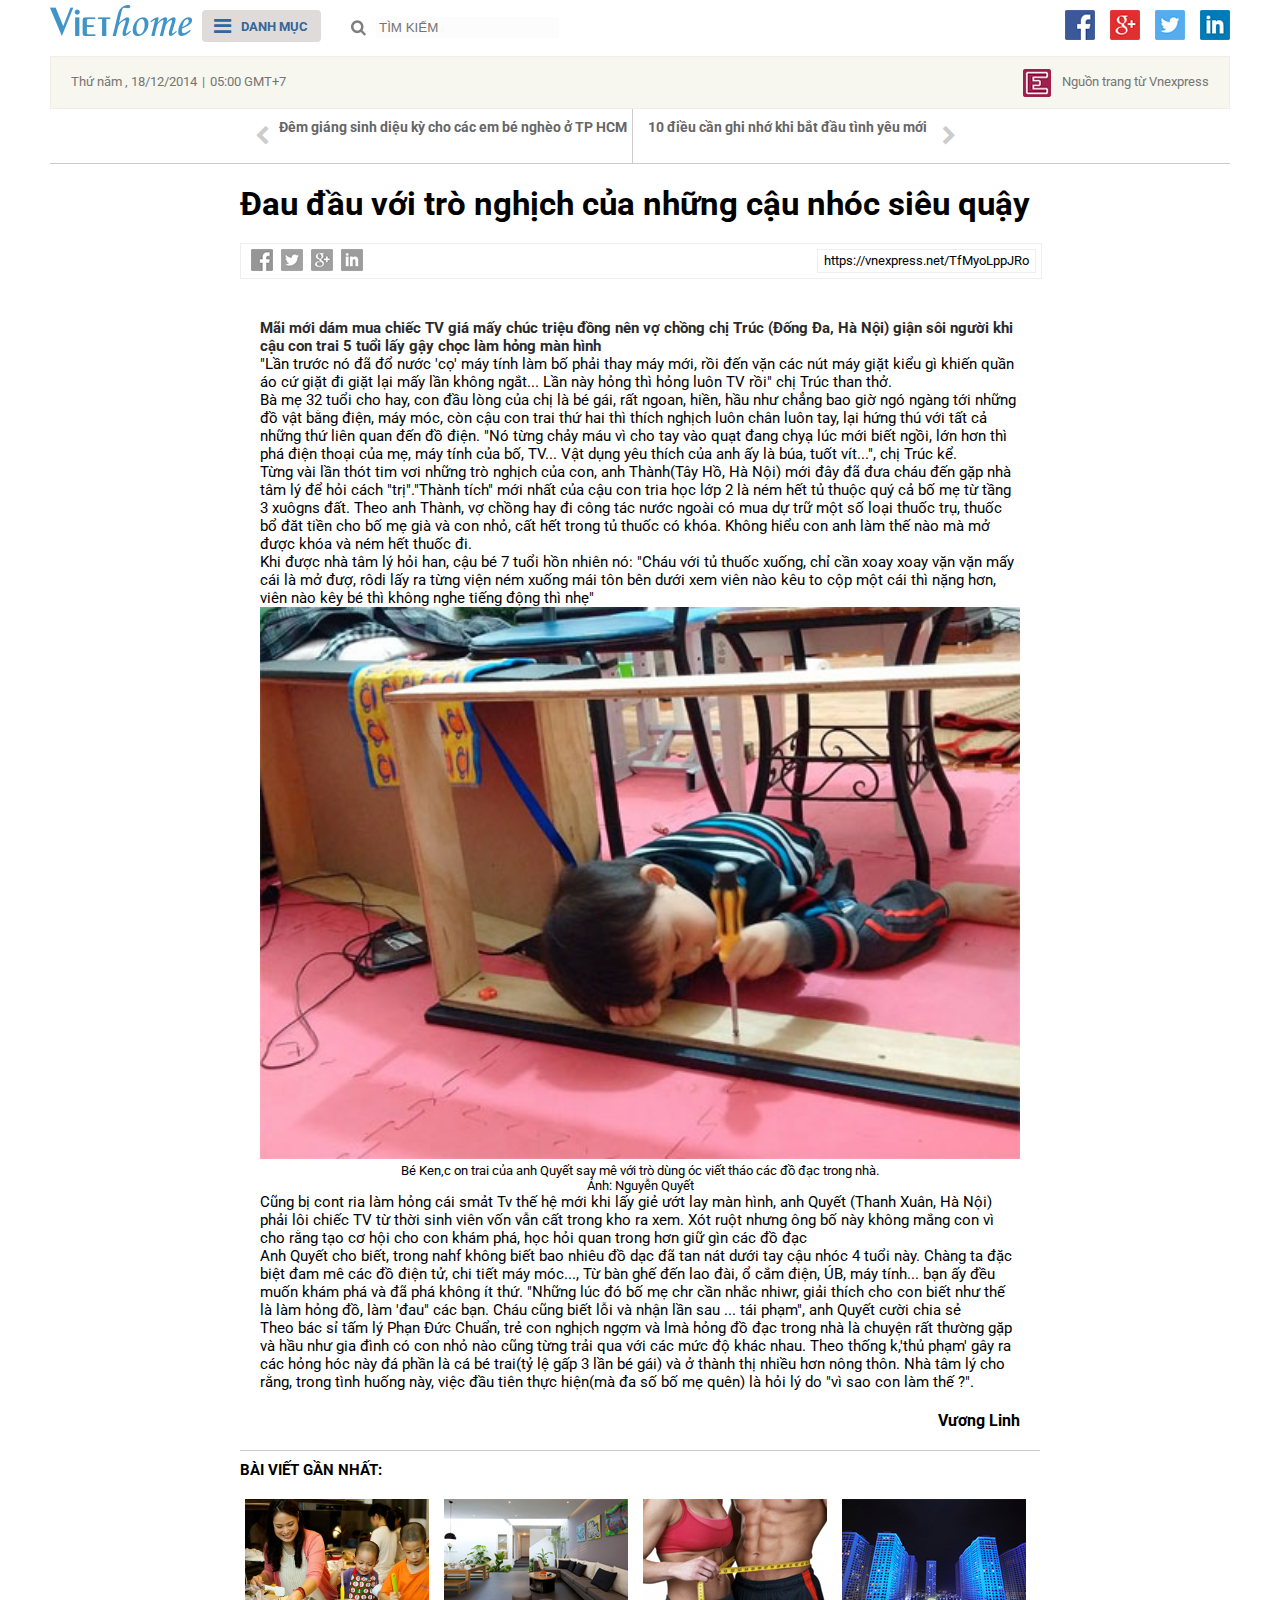
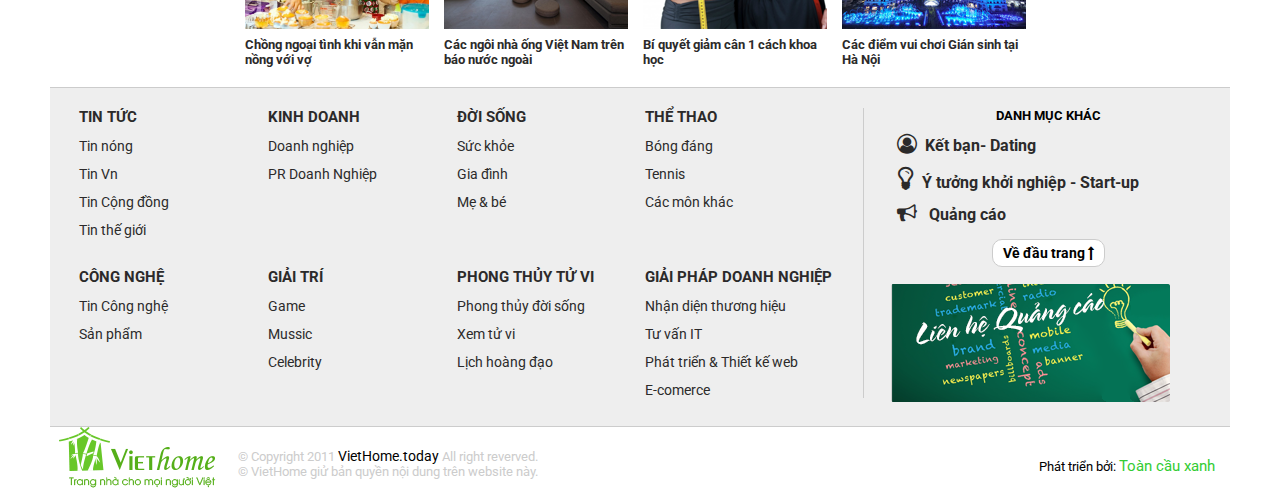
<file: minguyen_thuctap/detailnews.html>
<!DOCTYPE html>
<html>
<head>
	<title>Font-end thực tập</title>
	<meta charset="utf-8">
	<meta name="viewport" content="width=device-width, initial-scale=1.0">
	<link href="https://fonts.googleapis.com/css?family=Roboto" rel="stylesheet">
	<link rel="stylesheet" href="https://cdnjs.cloudflare.com/ajax/libs/font-awesome/4.7.0/css/font-awesome.min.css">
	<link rel="stylesheet" type="text/css" href="css/all.css"><title></title>
	<link rel="stylesheet" type="text/css" href="css/responsive.css"><title></title>
</head>
<body>
	<div class="home-page">
		<div class="header">
			<div class="logo">
				<a href="#"><img src="img/logotintuc.png"></a>
			</div>
			<div class="menunews">
				<div class="bg-menu color-blue">
					<i class="fa fa-bars btn-icon" aria-hidden="true"></i>
					<p class="text-menu">Danh Mục</p>
				</div>
			</div>
			<div class="searchnews">
				<img class="img-search" src="img/btn_search.png">
				<form class="form-search">
					<input class="text-search" type="text" name="search" placeholder="TÌM KIẾM">
				</form>
			</div>
			<div class="mxhnews">
				<a href="#"><img src="img/iconfacebook.png"></a>
				<a href="#"><img class="btn-icon" src="img/icongoogle.png"></a>
				<a href="#"><img class="btn-icon" src="img/icontw.png"></a>
				<a href="#"><img class="btn-icon" src="img/iconin.png"></a>
			</div>
		</div>
		<div class="express">
			<div class="content-exp">
				<div class="date-time">
					<p class="date">Thứ năm , 18/12/2014</p>
						<span>|</span>
					<p class="time">05:00 GMT+7</p>
				</div>
				<div class="exp-page">
					<img src="img/express.png">
					<p class="source"><a class="txt-link" href="#">Nguồn trang từ Vnexpress</a></p>
				</div>
			</div>
		</div>
		<div class="cate-content">
			<div class="item-cate">
				<a class="txt-cate" href="#">
					<i class="fa fa-chevron-left left" aria-hidden="true"></i>
				</a>
				<h4 class="title-cate fs14">
					<a class="txt-link" href="#">Đêm giáng sinh diệu kỳ cho các em bé nghèo ở TP HCM</a>
				</h4>
			</div>
			<div class="item-cates">
				<h4 class="title-cate fs14">
					<a class="txt-link" href="#">10 điều cần ghi nhớ khi bắt đầu tình yêu mới</a>
				</h4>
				<a class="txt-cate" href="#">
					<i class="fa fa-chevron-right right" aria-hidden="true"></i>
				</a>
			</div>
		</div>
		<div class="boder-bottom"></div>
		<div class="content-detail">
			<h1 class="title-cates">
				<a class="txt-link" href="#">Đau đầu với trò nghịch của những cậu nhóc siêu quậy</a>
			</h1>
			<div class="item-link">
				<div class="icon">
					<a href="#"><img class="icon-detail" src="img/icondetail1.png"></a>
					<a href="#"><img class="icon-detail" src="img/icondetail2.png"></a>
					<a href="#"><img class="icon-detail" src="img/icondetail3.png"></a>
					<a href="#"><img class="icon-detail" src="img/icondetail4.png"></a>
				</div>
				<div class="link">
					<p>https://vnexpress.net/TfMyoLppJRo</p>
				</div>
			</div>
			<div class="detail-page">
				<h4>
					<a class="txt-link" href="#">Mãi mới dám mua chiếc TV giá mấy chúc triệu đồng nên vợ chồng chị Trúc (Đống Đa, Hà Nội) giận sôi người khi cậu con trai 5 tuổi lấy gậy chọc làm hỏng màn hình</a>
				</h4>
				<p>
					"Lần trước nó đã đổ nước 'cọ' máy tính làm bố phải thay máy mới, rồi đến vặn các nút máy giặt kiểu gì khiến quần áo cứ giặt đi giặt lại mấy lần không ngắt... Lần này hỏng thì hỏng luôn TV rồi" chị Trúc than thở.
				</p>
				<p>
					Bà mẹ 32 tuổi cho hay, con đầu lòng của chị là bé gái, rất ngoan, hiền, hầu như chẳng bao giờ ngó ngàng tới những đồ vật bằng điện, máy móc, còn cậu con trai thứ hai thì thích nghịch  luôn chân luôn tay, lại hứng thú với tất cả những thứ liên quan đến đồ điện. "Nó từng chảy máu vì cho tay vào quạt đang chyạ lúc mới biết ngồi, lớn hơn thì phá điện thoại của mẹ, máy tính của bố, TV... Vật  dụng yêu thích của anh ấy là búa, tuốt vít...", chị Trúc kể.
				</p>
				<p>
					Từng vài lần thót tim vơi những trò nghịch của con, anh Thành(Tây Hồ, Hà Nội) mới đây đã đưa cháu đến gặp nhà tâm lý để hỏi cách "trị"."Thành tích" mới nhất của cậu con tria học lớp 2 là ném hết tủ thuộc quý cả bố mẹ từ tầng 3 xuôgns đất. Theo anh Thành, vợ chồng hay đi công tác nước ngoài có mua dự trữ một số loại thuốc trụ, thuốc bổ đăt tiền cho bố mẹ già và con nhỏ, cất hết trong tủ thuốc có khóa. Không hiểu con anh làm thế nào mà mở được khóa và ném hết thuốc đi.
				</p>
				<p>
					Khi được nhà tâm lý hỏi han, cậu bé 7 tuổi hồn nhiên nó: "Cháu với tủ thuốc xuống, chỉ cần xoay xoay vặn vặn mấy cái là mở đượ, rôdi lấy ra từng viện ném xuống mái tôn bên dưới xem viên nào kêu to cộp một cái thì nặng hơn, viên nào kêy bé thì không nghe tiếng động thì nhẹ"
				</p>
				<div class="img-detail" >
				<!-- style="background: url(img/detail1.png) no-repeat;" -->
					<a href="#"><img width="100%"  src="img/detail1.png"></a>
					<p class="fs13">Bé Ken,c on trai của anh Quyết say mê với trò dùng óc viết tháo các đồ đạc trong nhà.</p>
					<p class="fs13">Ảnh: Nguyễn Quyết</p>
				</div>
				<p>
					Cũng bị cont ria làm hỏng cái smảt Tv thế hệ mới khi lấy giẻ ướt lay màn hình, anh Quyết (Thanh Xuân, Hà Nội) phải lôi chiếc TV từ thời sinh viên vốn vẫn cất trong kho ra xem. Xót ruột nhưng ông bố này không mắng con vì cho rằng tạo cơ hội cho con khám phá, học hỏi quan trong hơn giữ gìn các đồ đạc 
				</p>
				<p>
					Anh Quyết cho biết, trong nahf không biết bao nhiêu đồ dạc đã tan nát dưới tay cậu nhóc 4 tuổi này. Chàng ta đặc biệt đam mê các đồ điện tử, chi tiết máy móc..., Từ bàn ghế đến lao đài, ổ cắm điện, ÚB, máy tính... bạn ấy đều muốn khám phá và đã phá không ít thứ. "Những lúc đó bố mẹ chr cần nhắc nhiwr, giải thích cho con biết như thế là làm hỏng đồ, làm 'đau" các bạn. Cháu cũng biết lỗi và nhận lần sau ... tái phạm", anh Quyết cười chia sẻ
				</p>
				<p>
					Theo bác sỉ tấm lý Phạn Đức Chuẩn, trẻ con nghịch ngợm và lmà hỏng đồ đạc trong nhà là chuyện rất thường gặp và hầu như gia đình có con nhỏ nào cũng từng trải qua với các mức độ khác nhau. Theo thống k,'thủ phạm' gây ra các hỏng hóc này đá phần là cá bé trai(tỷ lệ gấp 3 lần bé gái) và ở thành thị nhiều hơn nông thôn. Nhà tâm lý cho rằng, trong tình huống này, việc đầu tiên thực hiện(mà đa số bố mẹ quên) là hỏi lý do "vì sao con làm thế ?".
				</p>
				<p class="author">Vương Linh</p>
			</div>
			<div class="writing-page">
				<h3 class="title-writing">Bài viết gần nhất:</h3>
				<div class="content-writing">
					<div class="img-writing" style="background-image: url(img/content.png);">
						<img class="img-article" src="img/baiviet1.png">
					</div>
					<h4>
						<a class="txt-link" href="#">Chồng ngoại tình khi vẫn mặn nồng với vợ</a>
					</h4>
				</div>
				<div class="content-writing">
					<div  class="img-writing" style="background-image: url(img/detail5.png);">
						<img  class="img-article" src="img/baiviet1.png">
					</div>
					<h4>
						<a class="txt-link" href="#">Các ngôi nhà ống Việt Nam trên báo nước ngoài</a>
					</h4>
				</div>
				<div class="content-writing">
					<div class="img-writing" style="background-image: url(img/detail3.png);">
						<img class="img-article" src="img/baiviet1.png">
					</div>
					<h4>
						<a class="txt-link" href="#">Bí quyết giảm cân 1 cách khoa học</a>
					</h4>
				</div>
				<div class="content-writing">
					<div class="img-writing" style="background-image: url(img/detail4.png);">
						<img class="img-article" src="img/baiviet1.png">
					</div>
					<h4>
						<a class="txt-link" href="#">Các điểm vui chơi Gián sinh tại Hà Nội</a>
					</h4>
				</div>
			</div>
		</div>
		<div class="footer">
			<div class="left">
				<div class="top">
					<ul class="tl-footer">
						<li class="title-foot fontU fontW fs15"><a class="txt-link" href="#">Tin tức</a>
							<ul >
								<li class="text-foot fs14"><a class="txt-link" href="#">Tin nóng</a></li>
								<li class="text-foot fs14"><a class="txt-link" href="#">Tin Vn</a></li>
								<li class="text-foot fs14"><a class="txt-link" href="#">Tin Cộng đồng</a></li>
								<li class="text-foot fs14"><a class="txt-link" href="#">Tin thế giới</a></li>
							</ul>
						</li>
					</ul>
					<ul class="tl-footer">
						<li class="title-foot fontU fontW fs15"><a class="txt-link" href="#">Kinh doanh</a>
							<ul >
								<li class="text-foot fs14"><a class="txt-link" href="#">Doanh nghiệp</a></li>
								<li class="text-foot fs14"><a class="txt-link" href="#">PR Doanh Nghiệp</a></li>
							</ul>
						</li>
					</ul>
					<ul class="tl-footer">
						<li class="title-foot fontU fontW fs15"><a class="txt-link" href="#">Đời sống</a>
							<ul >
								<li class="text-foot fs14"><a class="txt-link" href="#">Sức khỏe</a></li>
								<li class="text-foot fs14"><a class="txt-link" href="#">Gia đình</a></li>
								<li class="text-foot fs14"><a class="txt-link" href="#">Mẹ & bé</a></li>
							</ul>
						</li>
					</ul>
					<ul class="tl-footer">
						<li class="title-foot fontU fontW fs15"><a class="txt-link" href="#">Thể thao</a>
							<ul >
								<li class="text-foot fs14"><a class="txt-link" href="#">Bóng đáng</a></li>
								<li class="text-foot fs14"><a class="txt-link" href="#">Tennis</a></li>
								<li class="text-foot fs14"><a class="txt-link" href="#">Các môn khác</a></li>
							</ul>
						</li>
					</ul>
				</div>
				<div class="bottom pdt20">
					<ul class="tl-footer">
						<li class="title-foot fontU fontW fs15"><a class="txt-link" href="#">Công nghệ</a>
							<ul >
								<li class="text-foot fs14"><a class="txt-link" href="#">Tin Công nghệ</a></li>
								<li class="text-foot fs14"><a class="txt-link" href="#">Sản phẩm</a></li>
							</ul>
						</li>
					</ul>
					<ul class="tl-footer">
						<li class="title-foot fontU fontW fs15"><a class="txt-link" href="#">Giải trí</a>
							<ul >
								<li class="text-foot fs14"><a class="txt-link" href="#">Game</a></li>
								<li class="text-foot fs14"><a class="txt-link" href="#">Mussic</a></li>
								<li class="text-foot fs14"><a class="txt-link" href="#">Celebrity</a></li>
							</ul>
						</li>
					</ul>
					<ul class="tl-footer">
						<li class="title-foot fontU fontW fs15"><a class="txt-link" href="#">Phong thủy tử vi</a>
							<ul >
								<li class="text-foot fs14"><a class="txt-link" href="#">Phong thủy đời sống</a></li>
								<li class="text-foot fs14"><a class="txt-link" href="#">Xem tử vi</a></li>
								<li class="text-foot fs14"><a class="txt-link" href="#">Lịch hoàng đạo</a></li>
							</ul>
						</li>
					</ul>
					<ul class="tl-footer">
						<li class="title-foot fontU fontW fs15"><a class="txt-link" href="#">Giải pháp doanh nghiệp</a>
							<ul >
								<li class="text-foot fs14"><a class="txt-link" href="#">Nhận diện thương hiệu</a></li>
								<li class="text-foot fs14"><a class="txt-link" href="#">Tư vấn IT</a></li>
								<li class="text-foot fs14"><a class="txt-link" href="#">Phát triển & Thiết kế web</a>
								</li>
								<li class="text-foot fs14"><a class="txt-link" href="#">E-comerce</a></li>
							</ul>
						</li>
					</ul>
				</div>
			</div>
			<div class="right">
				<div class="top">
					<h4 class="title-right">Danh mục khác</h4>
					<div class="text">
						<p class="font">
							<a class="txt-link" href="#">
								<i class="fa fa-user-circle-o btn-icon" aria-hidden="true"></i>Kết bạn- Dating
							</a>
						</p>
						<p class="font">
							<a class="txt-link" href="#">
								<i class="fa fa-lightbulb-o btn-icons" aria-hidden="true"></i>Ý tưởng khởi nghiệp - Start-up
							</a>
						</p>
						<p class="font">
							<a class="txt-link" href="#">
								<i class="fa fa-bullhorn btn-icon" aria-hidden="true"></i> Quảng cáo
							</a>
						</p>
					</div>
				</div>
				<div class="scroll-foot">
					<p class="scroll fontW fs14 colorBl">
						Về đầu trang <i class="fa fa-long-arrow-up" aria-hidden="true"></i>
					</p>
				</div>
				<div class="adver-foot" style="background: url(img/quangcao_f1.png) no-repeat;">
					<a href="#">
						<img class="img-article" src="img/quangcao_f1.png">
					</a>
				</div>
			</div>
		</div>
		<div class="footer-bottom">
			<div class="logo" style="background:url(img/footer.png) no-repeat; ">
				<img class="img-article" src="img/footer.png">
			</div>
			<div class="text_1">
				<p>&copy; Copyright 2011 <span class="colorBl fs14">VietHome.today</span> All right reverved.</p>
				<p>&copy; VietHome giử bản quyền nội dung trên website này.</p>
			</div>
			<div class="text_2">
				Phát triển bởi: <span class="color-green ">Toàn cầu xanh</span>
			</div>
		</div>
	</div>
</body>
</html>
</file>
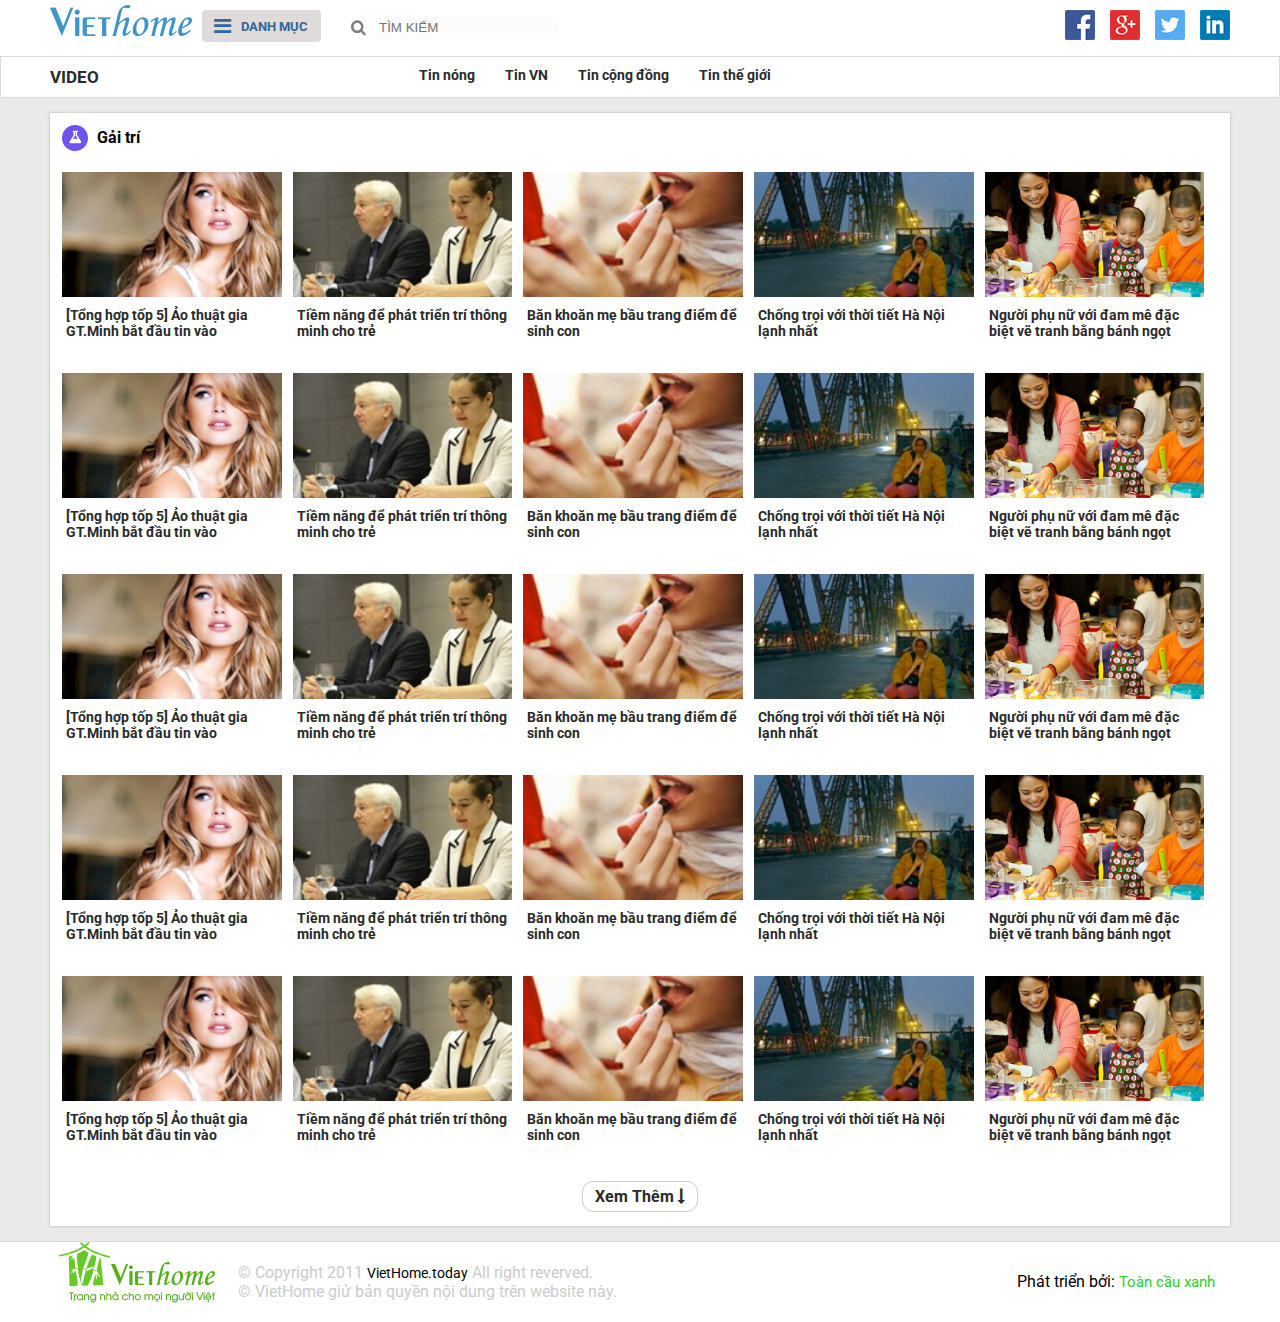
<file: minguyen_thuctap/video.html>
<!DOCTYPE html>
<html>
<head>
	<title>Font-end thực tập</title>
	<meta charset="utf-8">
	<meta name="viewport" content="width=device-width, initial-scale=1.0">
	<link href="https://fonts.googleapis.com/css?family=Roboto" rel="stylesheet">
	<link rel="stylesheet" href="https://cdnjs.cloudflare.com/ajax/libs/font-awesome/4.7.0/css/font-awesome.min.css">
	<link rel="stylesheet" type="text/css" href="css/all.css">
	<link rel="stylesheet" type="text/css" href="css/slick.css"/>
	<link rel="stylesheet" type="text/css" href="css/responsive.css">
	<script src="https://ajax.googleapis.com/ajax/libs/jquery/3.2.1/jquery.min.js"></script>
</head>
<body>
	<div class="home-page">
		<div class="header">
			<div class="logo">
				<a href="#"><img src="img/logotintuc.png"></a>
			</div>
			<div class="menunews">
				<div class="bg-menu color-blue">
					<i class="fa fa-bars btn-icon" aria-hidden="true"></i>
					<p class="text-menu">Danh Mục</p>
				</div>
			</div>
			<div class="searchnews">
				<img class="img-search" src="img/btn_search.png">
				<form class="form-search">
					<input class="text-search" type="text" name="search" placeholder="TÌM KIẾM">
				</form>
			</div>
			<div class="mxhnews">
				<a href="#"><img src="img/iconfacebook.png"></a>
				<a href="#"><img class="btn-icon" src="img/icongoogle.png"></a>
				<a href="#"><img class="btn-icon" src="img/icontw.png"></a>
				<a href="#"><img class="btn-icon" src="img/iconin.png"></a>
			</div>
		</div>

	</div>
	<div class="menu-video">
		<div class="title-video">
			<div class="video-wh">
				<h4 class="logo-video"><a class="txt-link" href="#" class="txt-video">Video</a></h4>
				<div class="cate-video">
					<h5 class="new-video"><a class="txt-link" href="#">Tin nóng</a></h5>
					<h5 class="new-video"><a class="txt-link" href="#">Tin VN</a></h5>
					<h5 class="new-video"><a class="txt-link" href="#">Tin cộng đồng</a></h5>
					<h5 class="new-video"><a class="txt-link" href="#">Tin thế giới</a></h5>
				</div>
			</div>
		</div>
	</div>
	<div class="pagevideo-content">
		<div class="listvideo-content">
			<div class="title-list">
				<img src="img/logovideo.png">
				<h4 class="text-list">Gải trí</h4>
			</div>
			<div class="list-video">
				<div class="content">
					<div class="item-list" style="background-image: url(img/video1.png);">
						<img class="img-article" src="img/video1.png">
					</div>
					<div class="cate-listvideo">
						<h4><a href="#" class="txt-link">[Tổng hợp tốp 5] Ảo thuật gia GT.Minh bắt đầu tin vào</a></h4>
					</div>
				</div>
				<div class="content">
					<div class="item-list" style="background-image: url(img/video2.png);">
						<img class="img-article" src="img/video2.png">
					</div>
					<div class="cate-listvideo">
						<h4><a href="#" class="txt-link">Tiềm năng để phát triển trí thông minh cho trẻ</a></h4>
					</div>
				</div>
				<div class="content">
					<div class="item-list" style="background-image: url(img/video3.png);">
						<img class="img-article" src="img/video3.png">
					</div>
					<div class="cate-listvideo">
						<h4><a href="#" class="txt-link">Băn khoăn mẹ bầu trang điểm để sinh con</a></h4>
					</div>
				</div>
				<div class="content">
					<div class="item-list" style="background-image: url(img/video4.png);">
						<img class="img-article" src="img/video4.png">
					</div>
					<div class="cate-listvideo">
						<h4><a href="#" class="txt-link">Chống trọi với thời tiết Hà Nội lạnh nhất</a></h4>
					</div>
				</div>
				<div class="content">
					<div class="item-list" style="background-image: url(img/content.png);">
						<img class="img-article" src="img/content.png">
					</div>
					<div class="cate-listvideo">
						<h4><a href="#" class="txt-link">Người phụ nữ với đam mê đặc biệt vẽ tranh bằng bánh ngọt</a></h4>
					</div>
				</div>
				<div class="content">
					<div class="item-list" style="background-image: url(img/video1.png);">
						<img class="img-article" src="img/video1.png">
					</div>
					<div class="cate-listvideo">
						<h4><a href="#" class="txt-link">[Tổng hợp tốp 5] Ảo thuật gia GT.Minh bắt đầu tin vào</a></h4>
					</div>
				</div>
				<div class="content">
					<div class="item-list" style="background-image: url(img/video2.png);">
						<img class="img-article" src="img/video2.png">
					</div>
					<div class="cate-listvideo">
						<h4><a href="#" class="txt-link">Tiềm năng để phát triển trí thông minh cho trẻ</a></h4>
					</div>
				</div>
				<div class="content">
					<div class="item-list" style="background-image: url(img/video3.png);">
						<img class="img-article" src="img/video3.png">
					</div>
					<div class="cate-listvideo">
						<h4><a href="#" class="txt-link">Băn khoăn mẹ bầu trang điểm để sinh con</a></h4>
					</div>
				</div>
				<div class="content">
					<div class="item-list" style="background-image: url(img/video4.png);">
						<img class="img-article" src="img/video4.png">
					</div>
					<div class="cate-listvideo">
						<h4><a href="#" class="txt-link">Chống trọi với thời tiết Hà Nội lạnh nhất</a></h4>
					</div>
				</div>
				<div class="content">
					<div class="item-list" style="background-image: url(img/content.png);">
						<img class="img-article" src="img/content.png">
					</div>
					<div class="cate-listvideo">
						<h4><a href="#" class="txt-link">Người phụ nữ với đam mê đặc biệt vẽ tranh bằng bánh ngọt</a></h4>
					</div>
				</div>
				<div class="content">
					<div class="item-list" style="background-image: url(img/video1.png);">
						<img class="img-article" src="img/video1.png">
					</div>
					<div class="cate-listvideo">
						<h4><a href="#" class="txt-link">[Tổng hợp tốp 5] Ảo thuật gia GT.Minh bắt đầu tin vào</a></h4>
					</div>
				</div>
				<div class="content">
					<div class="item-list" style="background-image: url(img/video2.png);">
						<img class="img-article" src="img/video2.png">
					</div>
					<div class="cate-listvideo">
						<h4><a href="#" class="txt-link">Tiềm năng để phát triển trí thông minh cho trẻ</a></h4>
					</div>
				</div>
				<div class="content">
					<div class="item-list" style="background-image: url(img/video3.png);">
						<img class="img-article" src="img/video3.png">
					</div>
					<div class="cate-listvideo">
						<h4><a href="#" class="txt-link">Băn khoăn mẹ bầu trang điểm để sinh con</a></h4>
					</div>
				</div>
				<div class="content">
					<div class="item-list" style="background-image: url(img/video4.png);">
						<img class="img-article" src="img/video4.png">
					</div>
					<div class="cate-listvideo">
						<h4><a href="#" class="txt-link">Chống trọi với thời tiết Hà Nội lạnh nhất</a></h4>
					</div>
				</div>
				<div class="content">
					<div class="item-list" style="background-image: url(img/content.png);">
						<img class="img-article" src="img/content.png">
					</div>
					<div class="cate-listvideo">
						<h4><a href="#" class="txt-link">Người phụ nữ với đam mê đặc biệt vẽ tranh bằng bánh ngọt</a></h4>
					</div>
				</div>
				<div class="content">
					<div class="item-list" style="background-image: url(img/video1.png);">
						<img class="img-article" src="img/video1.png">
					</div>
					<div class="cate-listvideo">
						<h4><a href="#" class="txt-link">[Tổng hợp tốp 5] Ảo thuật gia GT.Minh bắt đầu tin vào</a></h4>
					</div>
				</div>
				<div class="content">
					<div class="item-list" style="background-image: url(img/video2.png);">
						<img class="img-article" src="img/video2.png">
					</div>
					<div class="cate-listvideo">
						<h4><a href="#" class="txt-link">Tiềm năng để phát triển trí thông minh cho trẻ</a></h4>
					</div>
				</div>
				<div class="content">
					<div class="item-list" style="background-image: url(img/video3.png);">
						<img class="img-article" src="img/video3.png">
					</div>
					<div class="cate-listvideo">
						<h4><a href="#" class="txt-link">Băn khoăn mẹ bầu trang điểm để sinh con</a></h4>
					</div>
				</div>
				<div class="content">
					<div class="item-list" style="background-image: url(img/video4.png);">
						<img class="img-article" src="img/video4.png">
					</div>
					<div class="cate-listvideo">
						<h4><a href="#" class="txt-link">Chống trọi với thời tiết Hà Nội lạnh nhất</a></h4>
					</div>
				</div>
				<div class="content">
					<div class="item-list" style="background-image: url(img/content.png);">
						<img class="img-article" src="img/content.png">
					</div>
					<div class="cate-listvideo">
						<h4><a href="#" class="txt-link">Người phụ nữ với đam mê đặc biệt vẽ tranh bằng bánh ngọt</a></h4>
					</div>
				</div>
				<div class="content">
					<div class="item-list" style="background-image: url(img/video1.png);">
						<img class="img-article" src="img/video1.png">
					</div>
					<div class="cate-listvideo">
						<h4><a href="#" class="txt-link">[Tổng hợp tốp 5] Ảo thuật gia GT.Minh bắt đầu tin vào</a></h4>
					</div>
				</div>
				<div class="content">
					<div class="item-list" style="background-image: url(img/video2.png);">
						<img class="img-article" src="img/video2.png">
					</div>
					<div class="cate-listvideo">
						<h4><a href="#" class="txt-link">Tiềm năng để phát triển trí thông minh cho trẻ</a></h4>
					</div>
				</div>
				<div class="content">
					<div class="item-list" style="background-image: url(img/video3.png);">
						<img class="img-article" src="img/video3.png">
					</div>
					<div class="cate-listvideo">
						<h4><a href="#" class="txt-link">Băn khoăn mẹ bầu trang điểm để sinh con</a></h4>
					</div>
				</div>
				<div class="content">
					<div class="item-list" style="background-image: url(img/video4.png);">
						<img class="img-article" src="img/video4.png">
					</div>
					<div class="cate-listvideo">
						<h4><a href="#" class="txt-link">Chống trọi với thời tiết Hà Nội lạnh nhất</a></h4>
					</div>
				</div>
				<div class="content">
					<div class="item-list" style="background-image: url(img/content.png);">
						<img class="img-article" src="img/content.png">
					</div>
					<div class="cate-listvideo">
						<h4><a href="#" class="txt-link">Người phụ nữ với đam mê đặc biệt vẽ tranh bằng bánh ngọt</a></h4>
					</div>
				</div>
			</div>
			<div class="seemore">
				<p class="bd-seemore">
					<a class="txt-link" href="#">Xem Thêm 
						<i class="fa fa-long-arrow-down" aria-hidden="true"></i>
					</a>
				</p>
			</div>
		</div>
	</div>
	<div class="footer-video">
		<div class="footer-with">
			<div class="footer-bottom">
				<div class="logo" style="background:url(img/footer.png) no-repeat; ">
					<img class="img-article" src="img/footer.png">
				</div>
				<div class="text_1">
					<p>&copy; Copyright 2011 <span class="colorBl fs14">VietHome.today</span> All right reverved.</p>
					<p>&copy; VietHome giử bản quyền nội dung trên website này.</p>
				</div>
				<div class="text_2">
					Phát triển bởi: <span class="color-green ">Toàn cầu xanh</span>
				</div>
			</div>
		</div>
	</div>

</body>
</html>
</file>
<file: minguyen_thuctap/css/all.css>
@charset "UTF-8";
* {
  margin: 0px;
  padding: 0px; }

a {
  text-decoration: none; }

ul li {
  list-style: none; }

body {
  font-family: 'Roboto', sans-serif; }

.img-article {
  max-width: 100%;
  opacity: 0; }

.bg-pos, .slider .item-slider, .left-main .content-article .news-item, .right-main .adver .item-adver, .right-main .news-update .news-one .item-newone, .right-main .news-update .lq-news .wh-img, .footer .right .adver-foot, .footer-bottom .logo, .menu-main .newsupdate-one .lq-newsupdate .wh-img {
  background-size: cover;
  background-position: center; }

.fontU {
  text-transform: uppercase; }

.fs13 {
  font-size: 13px; }

.fs14 {
  font-size: 14px; }

.fs15 {
  font-size: 15px; }

.fs16 {
  font-size: 16px; }

.fs17 {
  font-size: 17px; }

.mgt30 {
  margin-top: 30px; }

.mgt20 {
  margin-top: 20px; }

.colordate {
  color: #AAAAAA; }

.pdr5 {
  padding-right: 5px; }

.bgB {
  background: #6699ff; }

.bgB:hover {
  background: #2f5aa9; }

.bgG {
  background: #66cc33; }

.bgG:hover {
  background: #4ab117; }

.bgbr {
  background: #ff9933; }

.bgbr:hover {
  background: #e4780c; }

.bgth {
  background: #ff3366; }

.bgth:hover {
  background: #ec1047; }

.pdt20 {
  padding-top: 30px; }

.mgt10 {
  margin-top: 7px; }

.colorW {
  color: #e4e4e4; }

.colorW:hover {
  color: #ffffff; }

.fontW {
  font-weight: bolder; }

.color-red {
  color: #ff3333;
  font-size: 15px; }

.hv-red {
  color: #ff3333;
  font-size: 15px; }

.hv-red:hover {
  background: #ff3333;
  color: #ffffff; }

.color-blue {
  color: #336699;
  font-size: 15px; }

.hv-blue {
  color: #336699;
  font-size: 15px; }

.hv-blue:hover {
  background: #336699;
  color: #ffffff; }

.color-sky {
  color: #33ccff;
  font-size: 15px; }

.hv-sky {
  color: #33ccff;
  font-size: 15px; }

.hv-sky:hover {
  background: #33ccff;
  color: #ffffff; }

.color-green {
  color: #33cc33;
  font-size: 15px; }

.color-brick {
  color: #ff9933;
  font-size: 15px; }

.hv-brick {
  color: #ff9933;
  font-size: 15px; }

.hv-brick:hover {
  background: #ff9933;
  color: #ffffff; }

.color-blued {
  color: #6666cc;
  font-size: 15px; }

.color-bluen {
  color: #99cc33;
  font-size: 15px; }

.hv-bluen {
  color: #99cc33;
  font-size: 15px; }

.hv-bluen:hover {
  background: #99cc33;
  color: #ffffff; }

.color-pink {
  color: #ff3399;
  font-size: 15px; }

.hv-pink {
  color: #ff3399;
  font-size: 15px; }

.hv-pink:hover {
  background: #ff3399;
  color: #ffffff; }

.txt-link {
  color: #2b2a2a; }

.txt-link:hover {
  color: #000000; }

.posBL, .slider-new .slinew-content .pos-slinew {
  position: absolute;
  bottom: 10px;
  left: 0px; }

.colorBl {
  color: black; }

.bg-style, .slider .item-slider, .slider-new .slinew-content .item-news, .cate-menu .item-catenews, .item-adv .img-adv, .conten-mostview .content-view .item-view, .content-video .video-newlq .videolq-content .item-videolq, .libra .content-libra .img-libra, .libra .content-libra .thumbnai .img-thumbnai, .menu-main .adven-news .item-advennew, .menu-main .newsupdate-one .wh-newsupdate .item-newoneupdate, .list-video .content .item-list, .left-detailvideo .item-detailvideo, .content-listdetail .content .item-detail {
  background-size: cover;
  background-position: center;
  background-repeat: no-repeat; }

.pdleft5 {
  padding-left: 7px; }

.img-article {
  max-width: 100%;
  opacity: 0; }

.bg-pos, .slider .item-slider, .left-main .content-article .news-item, .right-main .adver .item-adver, .right-main .news-update .news-one .item-newone, .right-main .news-update .lq-news .wh-img, .footer .right .adver-foot, .footer-bottom .logo, .menu-main .newsupdate-one .lq-newsupdate .wh-img {
  background-size: cover;
  background-position: center; }

.fontU {
  text-transform: uppercase; }

.fs13 {
  font-size: 13px; }

.fs14 {
  font-size: 14px; }

.fs15 {
  font-size: 15px; }

.fs16 {
  font-size: 16px; }

.fs17 {
  font-size: 17px; }

.mgt30 {
  margin-top: 30px; }

.mgt20 {
  margin-top: 20px; }

.colordate {
  color: #AAAAAA; }

.pdr5 {
  padding-right: 5px; }

.bgB {
  background: #6699ff; }

.bgB:hover {
  background: #2f5aa9; }

.bgG {
  background: #66cc33; }

.bgG:hover {
  background: #4ab117; }

.bgbr {
  background: #ff9933; }

.bgbr:hover {
  background: #e4780c; }

.bgth {
  background: #ff3366; }

.bgth:hover {
  background: #ec1047; }

.pdt20 {
  padding-top: 30px; }

.mgt10 {
  margin-top: 7px; }

.colorW {
  color: #e4e4e4; }

.colorW:hover {
  color: #ffffff; }

.fontW {
  font-weight: bolder; }

.color-red {
  color: #ff3333;
  font-size: 15px; }

.hv-red {
  color: #ff3333;
  font-size: 15px; }

.hv-red:hover {
  background: #ff3333;
  color: #ffffff; }

.color-blue {
  color: #336699;
  font-size: 15px; }

.hv-blue {
  color: #336699;
  font-size: 15px; }

.hv-blue:hover {
  background: #336699;
  color: #ffffff; }

.color-sky {
  color: #33ccff;
  font-size: 15px; }

.hv-sky {
  color: #33ccff;
  font-size: 15px; }

.hv-sky:hover {
  background: #33ccff;
  color: #ffffff; }

.color-green {
  color: #33cc33;
  font-size: 15px; }

.color-brick {
  color: #ff9933;
  font-size: 15px; }

.hv-brick {
  color: #ff9933;
  font-size: 15px; }

.hv-brick:hover {
  background: #ff9933;
  color: #ffffff; }

.color-blued {
  color: #6666cc;
  font-size: 15px; }

.color-bluen {
  color: #99cc33;
  font-size: 15px; }

.hv-bluen {
  color: #99cc33;
  font-size: 15px; }

.hv-bluen:hover {
  background: #99cc33;
  color: #ffffff; }

.color-pink {
  color: #ff3399;
  font-size: 15px; }

.hv-pink {
  color: #ff3399;
  font-size: 15px; }

.hv-pink:hover {
  background: #ff3399;
  color: #ffffff; }

.txt-link {
  color: #2b2a2a; }

.txt-link:hover {
  color: #000000; }

.posBL, .slider-new .slinew-content .pos-slinew {
  position: absolute;
  bottom: 10px;
  left: 0px; }

.colorBl {
  color: black; }

.bg-style, .slider .item-slider, .slider-new .slinew-content .item-news, .cate-menu .item-catenews, .item-adv .img-adv, .conten-mostview .content-view .item-view, .content-video .video-newlq .videolq-content .item-videolq, .libra .content-libra .img-libra, .libra .content-libra .thumbnai .img-thumbnai, .menu-main .adven-news .item-advennew, .menu-main .newsupdate-one .wh-newsupdate .item-newoneupdate, .list-video .content .item-list, .left-detailvideo .item-detailvideo, .content-listdetail .content .item-detail {
  background-size: cover;
  background-position: center;
  background-repeat: no-repeat; }

.pdleft5 {
  padding-left: 7px; }

.header {
  width: 100%;
  float: left; }
  .header .menu, .header .menunews {
    float: left;
    padding: 25px 20px 20px 24px; }
    .header .menu .bg-menu, .header .menunews .bg-menu {
      background: #e0dbdb;
      padding: 6px 13px 6px 12px;
      border-radius: 4px;
      cursor: pointer;
      display: flex;
      border: none; }
    .header .menu .btn-icon, .header .menunews .btn-icon {
      padding: 0px 10px 0px 0px;
      font-size: 20px; }
    .header .menu .text-menu, .header .menunews .text-menu {
      text-transform: uppercase;
      font-size: 13px;
      font-weight: bolder;
      padding-top: 3px; }
    .header .menu .navigation, .header .menunews .navigation {
      position: fixed;
      top: 0;
      left: 0px;
      background: #ece7e7;
      padding: 15px;
      width: 245px;
      height: 100%;
      z-index: 1000;
      opacity: 0;
      visibility: hidden;
      transform: translateX(-100%);
      transition: all .5s ease; }
      .header .menu .navigation.show, .header .menunews .navigation.show {
        opacity: 1;
        visibility: visible;
        transform: translateX(0);
        transition: all .5s ease; }
    .header .menu .title-menu, .header .menunews .title-menu {
      padding-bottom: 10px;
      font-size: 15px;
      color: #3c3737; }
  .header .menunews {
    padding: 10px 20px 10px 10px; }
  .header .search, .header .searchnews {
    float: left;
    padding: 30px 0px 27px 0px;
    display: flex; }
    .header .search .img-search, .header .searchnews .img-search {
      padding: 3px 10px; }
    .header .search .text-search, .header .searchnews .text-search {
      padding: 3px;
      border: none;
      outline: none;
      background: #fdfcfc; }
  .header .searchnews {
    padding: 17px 0px 17px 0px; }
  .header .logo {
    float: left;
    padding: 5px 0px 10px 0px; }
  .header .mxh, .header .mxhnews {
    float: right;
    padding: 25px 0px 25px 0px; }
    .header .mxh .btn-icon, .header .mxhnews .btn-icon {
      padding-left: 12px; }
  .header .mxhnews {
    padding: 10px 0px 10px 0px; }

.img-article {
  max-width: 100%;
  opacity: 0; }

.bg-pos, .slider .item-slider, .left-main .content-article .news-item, .right-main .adver .item-adver, .right-main .news-update .news-one .item-newone, .right-main .news-update .lq-news .wh-img, .footer .right .adver-foot, .footer-bottom .logo, .menu-main .newsupdate-one .lq-newsupdate .wh-img {
  background-size: cover;
  background-position: center; }

.fontU {
  text-transform: uppercase; }

.fs13 {
  font-size: 13px; }

.fs14 {
  font-size: 14px; }

.fs15 {
  font-size: 15px; }

.fs16 {
  font-size: 16px; }

.fs17 {
  font-size: 17px; }

.mgt30 {
  margin-top: 30px; }

.mgt20 {
  margin-top: 20px; }

.colordate {
  color: #AAAAAA; }

.pdr5 {
  padding-right: 5px; }

.bgB {
  background: #6699ff; }

.bgB:hover {
  background: #2f5aa9; }

.bgG {
  background: #66cc33; }

.bgG:hover {
  background: #4ab117; }

.bgbr {
  background: #ff9933; }

.bgbr:hover {
  background: #e4780c; }

.bgth {
  background: #ff3366; }

.bgth:hover {
  background: #ec1047; }

.pdt20 {
  padding-top: 30px; }

.mgt10 {
  margin-top: 7px; }

.colorW {
  color: #e4e4e4; }

.colorW:hover {
  color: #ffffff; }

.fontW {
  font-weight: bolder; }

.color-red {
  color: #ff3333;
  font-size: 15px; }

.hv-red {
  color: #ff3333;
  font-size: 15px; }

.hv-red:hover {
  background: #ff3333;
  color: #ffffff; }

.color-blue {
  color: #336699;
  font-size: 15px; }

.hv-blue {
  color: #336699;
  font-size: 15px; }

.hv-blue:hover {
  background: #336699;
  color: #ffffff; }

.color-sky {
  color: #33ccff;
  font-size: 15px; }

.hv-sky {
  color: #33ccff;
  font-size: 15px; }

.hv-sky:hover {
  background: #33ccff;
  color: #ffffff; }

.color-green {
  color: #33cc33;
  font-size: 15px; }

.color-brick {
  color: #ff9933;
  font-size: 15px; }

.hv-brick {
  color: #ff9933;
  font-size: 15px; }

.hv-brick:hover {
  background: #ff9933;
  color: #ffffff; }

.color-blued {
  color: #6666cc;
  font-size: 15px; }

.color-bluen {
  color: #99cc33;
  font-size: 15px; }

.hv-bluen {
  color: #99cc33;
  font-size: 15px; }

.hv-bluen:hover {
  background: #99cc33;
  color: #ffffff; }

.color-pink {
  color: #ff3399;
  font-size: 15px; }

.hv-pink {
  color: #ff3399;
  font-size: 15px; }

.hv-pink:hover {
  background: #ff3399;
  color: #ffffff; }

.txt-link {
  color: #2b2a2a; }

.txt-link:hover {
  color: #000000; }

.posBL, .slider-new .slinew-content .pos-slinew {
  position: absolute;
  bottom: 10px;
  left: 0px; }

.colorBl {
  color: black; }

.bg-style, .slider .item-slider, .slider-new .slinew-content .item-news, .cate-menu .item-catenews, .item-adv .img-adv, .conten-mostview .content-view .item-view, .content-video .video-newlq .videolq-content .item-videolq, .libra .content-libra .img-libra, .libra .content-libra .thumbnai .img-thumbnai, .menu-main .adven-news .item-advennew, .menu-main .newsupdate-one .wh-newsupdate .item-newoneupdate, .list-video .content .item-list, .left-detailvideo .item-detailvideo, .content-listdetail .content .item-detail {
  background-size: cover;
  background-position: center;
  background-repeat: no-repeat; }

.pdleft5 {
  padding-left: 7px; }

.title-new {
  width: 100%;
  float: left; }
  .title-new .br-title {
    display: flex;
    border: 1px solid #cccccc; }
  .title-new .news-title {
    width: 8%;
    background: url(../img/bg_title.png) no-repeat;
    padding: 12px 15px 12px 10px; }
  .title-new .content-title {
    display: flex;
    width: 92%;
    white-space: nowrap;
    text-overflow: ellipsis;
    overflow: hidden; }
    .title-new .content-title .content {
      width: 32%;
      padding: 8px 10px 8px 0px;
      display: flex; }
      .title-new .content-title .content .text-time {
        font-weight: bolder;
        padding: 3px 0px 0px 5px;
        white-space: nowrap;
        text-overflow: ellipsis;
        overflow: hidden; }
        .title-new .content-title .content .text-time::after {
          content: "..."; }
      .title-new .content-title .content .time {
        background: #CCCCCC;
        padding: 3px 7px 3px 7px;
        color: #fbfbfb; }

.img-article {
  max-width: 100%;
  opacity: 0; }

.bg-pos, .slider .item-slider, .left-main .content-article .news-item, .right-main .adver .item-adver, .right-main .news-update .news-one .item-newone, .right-main .news-update .lq-news .wh-img, .footer .right .adver-foot, .footer-bottom .logo, .menu-main .newsupdate-one .lq-newsupdate .wh-img {
  background-size: cover;
  background-position: center; }

.fontU {
  text-transform: uppercase; }

.fs13 {
  font-size: 13px; }

.fs14 {
  font-size: 14px; }

.fs15 {
  font-size: 15px; }

.fs16 {
  font-size: 16px; }

.fs17 {
  font-size: 17px; }

.mgt30 {
  margin-top: 30px; }

.mgt20 {
  margin-top: 20px; }

.colordate {
  color: #AAAAAA; }

.pdr5 {
  padding-right: 5px; }

.bgB {
  background: #6699ff; }

.bgB:hover {
  background: #2f5aa9; }

.bgG {
  background: #66cc33; }

.bgG:hover {
  background: #4ab117; }

.bgbr {
  background: #ff9933; }

.bgbr:hover {
  background: #e4780c; }

.bgth {
  background: #ff3366; }

.bgth:hover {
  background: #ec1047; }

.pdt20 {
  padding-top: 30px; }

.mgt10 {
  margin-top: 7px; }

.colorW {
  color: #e4e4e4; }

.colorW:hover {
  color: #ffffff; }

.fontW {
  font-weight: bolder; }

.color-red {
  color: #ff3333;
  font-size: 15px; }

.hv-red {
  color: #ff3333;
  font-size: 15px; }

.hv-red:hover {
  background: #ff3333;
  color: #ffffff; }

.color-blue {
  color: #336699;
  font-size: 15px; }

.hv-blue {
  color: #336699;
  font-size: 15px; }

.hv-blue:hover {
  background: #336699;
  color: #ffffff; }

.color-sky {
  color: #33ccff;
  font-size: 15px; }

.hv-sky {
  color: #33ccff;
  font-size: 15px; }

.hv-sky:hover {
  background: #33ccff;
  color: #ffffff; }

.color-green {
  color: #33cc33;
  font-size: 15px; }

.color-brick {
  color: #ff9933;
  font-size: 15px; }

.hv-brick {
  color: #ff9933;
  font-size: 15px; }

.hv-brick:hover {
  background: #ff9933;
  color: #ffffff; }

.color-blued {
  color: #6666cc;
  font-size: 15px; }

.color-bluen {
  color: #99cc33;
  font-size: 15px; }

.hv-bluen {
  color: #99cc33;
  font-size: 15px; }

.hv-bluen:hover {
  background: #99cc33;
  color: #ffffff; }

.color-pink {
  color: #ff3399;
  font-size: 15px; }

.hv-pink {
  color: #ff3399;
  font-size: 15px; }

.hv-pink:hover {
  background: #ff3399;
  color: #ffffff; }

.txt-link {
  color: #2b2a2a; }

.txt-link:hover {
  color: #000000; }

.posBL, .slider-new .slinew-content .pos-slinew {
  position: absolute;
  bottom: 10px;
  left: 0px; }

.colorBl {
  color: black; }

.bg-style, .slider .item-slider, .slider-new .slinew-content .item-news, .cate-menu .item-catenews, .item-adv .img-adv, .conten-mostview .content-view .item-view, .content-video .video-newlq .videolq-content .item-videolq, .libra .content-libra .img-libra, .libra .content-libra .thumbnai .img-thumbnai, .menu-main .adven-news .item-advennew, .menu-main .newsupdate-one .wh-newsupdate .item-newoneupdate, .list-video .content .item-list, .left-detailvideo .item-detailvideo, .content-listdetail .content .item-detail {
  background-size: cover;
  background-position: center;
  background-repeat: no-repeat; }

.pdleft5 {
  padding-left: 7px; }

.slider {
  width: 100%;
  float: left; }
  .slider .content-slider {
    float: left;
    width: 19.3%;
    position: relative;
    padding: 0px 4px; }
    .slider .content-slider .pos-slider {
      position: absolute;
      bottom: 0px;
      padding: 10px; }
      .slider .content-slider .pos-slider .titles {
        padding: 5px 7px;
        border-radius: 3px;
        display: inline-block;
        margin-bottom: 10px; }
      .slider .content-slider .pos-slider .content {
        padding-top: 7px; }
      .slider .content-slider .pos-slider .icon-slider {
        float: left; }
      .slider .content-slider .pos-slider .date {
        float: left; }
  .slider .item-slider {
    height: 280px;
    /*kế thừa*/ }
  .slider .item-slider::before {
    background: -moz-linear-gradient(top, rgba(10, 10, 10, 0) 0%, #000000 98%, #000000 100%);
    /* FF3.6-15 */
    background: -webkit-linear-gradient(top, rgba(10, 10, 10, 0) 0%, #000000 98%, #000000 100%);
    /*Chrome10-25,Safari5.1-6 */
    background: linear-gradient(top, rgba(10, 10, 10, 0) 0%, #000000 98%, #000000 100%);
    /* W3C, IE10+, FF16+, Chrome26+, Opera12+, Safari7+ */
    filter: progid:DXImageTransform.Microsoft.gradient( startColorstr='#00000000', endColorstr='#a6000000',GradientType=0 );
    /* IE6-9 */
    content: '';
    position: absolute;
    bottom: 0;
    left: 0;
    width: 99.5%;
    height: 50%;
    /*mixin*/
    width: 97%;
    left: 3px; }

.home-page {
  font-size: 13px;
  width: 1180px;
  margin: 0 auto; }

.main-content {
  width: 100%;
  float: left; }

.left-main {
  float: left;
  width: 69%; }
  .left-main .content-article .news-item {
    background-repeat: no-repeat;
    height: 437px; }
  .left-main .content-article .news-item::before {
    background: -moz-linear-gradient(top, rgba(10, 10, 10, 0) 0%, #000000 98%, #000000 100%);
    /* FF3.6-15 */
    background: -webkit-linear-gradient(top, rgba(10, 10, 10, 0) 0%, #000000 98%, #000000 100%);
    /*Chrome10-25,Safari5.1-6 */
    background: linear-gradient(top, rgba(10, 10, 10, 0) 0%, #000000 98%, #000000 100%);
    /* W3C, IE10+, FF16+, Chrome26+, Opera12+, Safari7+ */
    filter: progid:DXImageTransform.Microsoft.gradient( startColorstr='#00000000', endColorstr='#a6000000',GradientType=0 );
    /* IE6-9 */
    content: '';
    position: absolute;
    bottom: 0;
    left: 0;
    width: 99.5%;
    height: 50%;
    width: 100%; }
  .left-main .content-article .left-content {
    width: 70%;
    position: relative;
    float: left; }
    .left-main .content-article .left-content .caption {
      font-size: 33px;
      padding: 0px 10px 0px 20px; }
  .left-main .content-article .right-content {
    width: 29%;
    float: right; }
    .left-main .content-article .right-content .item-one {
      position: relative; }
    .left-main .content-article .right-content .caption {
      padding: 0px 10px; }
  .left-main .content-article .article-item {
    height: 141px; }
  .left-main .content-article .article-item::before {
    background: -moz-linear-gradient(top, rgba(10, 10, 10, 0) 0%, #000000 98%, #000000 100%);
    /* FF3.6-15 */
    background: -webkit-linear-gradient(top, rgba(10, 10, 10, 0) 0%, #000000 98%, #000000 100%);
    /*Chrome10-25,Safari5.1-6 */
    background: linear-gradient(top, rgba(10, 10, 10, 0) 0%, #000000 98%, #000000 100%);
    /* W3C, IE10+, FF16+, Chrome26+, Opera12+, Safari7+ */
    filter: progid:DXImageTransform.Microsoft.gradient( startColorstr='#00000000', endColorstr='#a6000000',GradientType=0 );
    /* IE6-9 */
    content: '';
    position: absolute;
    bottom: 0;
    left: 0;
    width: 99.5%;
    height: 50%;
    width: 98%; }
  .left-main .content-category {
    float: left;
    width: 100%; }
    .left-main .content-category .left {
      float: left;
      width: 49%; }
    .left-main .content-category .right {
      width: 49%;
      float: right; }
    .left-main .content-category .news-content {
      border: 1px solid #cccccc;
      float: left;
      box-shadow: 2px 2px 5px #cccccc;
      border-top: 3px solid; }
      .left-main .content-category .news-content .title-cate {
        text-align: center;
        font-size: 25px;
        padding: 8px;
        border-bottom: 1px solid #cccccc; }
      .left-main .content-category .news-content .wh-cate {
        padding: 10px 14px;
        position: relative; }
      .left-main .content-category .news-content .caption {
        position: absolute;
        bottom: 20px;
        left: 0px;
        padding: 0px 30px;
        font-size: 18px; }
      .left-main .content-category .news-content .content {
        float: left;
        padding: 0px 13px 10px 13px; }
        .left-main .content-category .news-content .content .wh-content {
          float: left;
          width: 31%;
          height: 84px; }
        .left-main .content-category .news-content .content .nd-cate {
          float: right;
          width: 67%; }
          .left-main .content-category .news-content .content .nd-cate .text-cate {
            border: 1px solid;
            border-radius: 3px;
            display: inline-block;
            padding: 2px 7px; }
          .left-main .content-category .news-content .content .nd-cate .title-cates {
            padding-top: 7px; }
    .left-main .content-category .item-cate, .left-main .content-category .cate-content .item-cates, .cate-content .left-main .content-category .item-cates {
      height: 207px; }
    .left-main .content-category .item-cate::before, .left-main .content-category .cate-content .item-cates::before, .cate-content .left-main .content-category .item-cates::before {
      background: -moz-linear-gradient(top, rgba(10, 10, 10, 0) 0%, #000000 98%, #000000 100%);
      /* FF3.6-15 */
      background: -webkit-linear-gradient(top, rgba(10, 10, 10, 0) 0%, #000000 98%, #000000 100%);
      /*Chrome10-25,Safari5.1-6 */
      background: linear-gradient(top, rgba(10, 10, 10, 0) 0%, #000000 98%, #000000 100%);
      /* W3C, IE10+, FF16+, Chrome26+, Opera12+, Safari7+ */
      filter: progid:DXImageTransform.Microsoft.gradient( startColorstr='#00000000', endColorstr='#a6000000',GradientType=0 );
      /* IE6-9 */
      content: '';
      position: absolute;
      bottom: 0;
      left: 0;
      width: 99.5%;
      height: 50%;
      bottom: 12px;
      left: 13px;
      width: 93%; }
  .left-main .content-video {
    width: 100%;
    float: left;
    border: 1px solid #cccccc;
    box-shadow: 0px 9px 5px #cccccc; }
    .left-main .content-video .cate-video {
      border-bottom: 1px solid #cccccc;
      position: relative; }
      .left-main .content-video .cate-video .next-prev {
        position: absolute;
        bottom: 10px;
        right: 10px;
        font-size: 18px;
        color: #cccccc;
        cursor: pointer; }
        .left-main .content-video .cate-video .next-prev .left {
          padding-right: 10px; }
        .left-main .content-video .cate-video .next-prev .left:hover {
          color: #3399ff; }
        .left-main .content-video .cate-video .next-prev .right:hover {
          color: #3399ff; }
    .left-main .content-video .video {
      display: flex;
      padding: 15px 0px 10px 15px; }
      .left-main .content-video .video .slick-video {
        display: flex; }
      .left-main .content-video .video .caption {
        width: 39%;
        padding: 0px 7px;
        position: relative;
        height: 273px; }
        .left-main .content-video .video .caption .title-video {
          font-size: 20px;
          padding-bottom: 15px; }
        .left-main .content-video .video .caption .page {
          color: #cccccc;
          position: absolute;
          bottom: 10px;
          left: 10px; }
      .left-main .content-video .video .item-video {
        height: 273px;
        width: 59%; }
  .left-main .video-lq {
    display: flex;
    width: 100%;
    padding: 10px 0px; }
    .left-main .video-lq .content {
      width: 23%;
      padding: 0px 0px 0px 14px; }
      .left-main .video-lq .content .title-videolq {
        padding-top: 7px;
        float: left; }
    .left-main .video-lq .item-videolq {
      height: 130px; }

.right-main {
  float: right;
  width: 30%;
  border: 1px solid #cccccc; }
  .right-main .content-one {
    width: 100%; }
    .right-main .content-one .menu, .right-main .content-one .header .menunews, .header .right-main .content-one .menunews {
      padding: 7px 20px; }
      .right-main .content-one .menu .bd-menu, .right-main .content-one .header .menunews .bd-menu, .header .right-main .content-one .menunews .bd-menu, .right-main .content-one .menu .bd-menus, .right-main .content-one .header .menunews .bd-menus, .header .right-main .content-one .menunews .bd-menus {
        padding: 12px 0px;
        border-bottom: 1px solid #cccccc;
        color: black; }
      .right-main .content-one .menu .bd-menus, .right-main .content-one .header .menunews .bd-menus, .header .right-main .content-one .menunews .bd-menus {
        padding: 13px 0px;
        border-bottom: none; }
  .right-main .adver {
    border-top: 1px solid #cccccc;
    padding: 10px 19px;
    position: relative; }
    .right-main .adver .item-adver {
      height: 273px; }
    .right-main .adver .text-qc {
      position: absolute;
      bottom: 0px;
      right: 13px; }
  .right-main .news-update .adver-new {
    background: #DDDDDD;
    border-bottom: 1px solid #cccccc;
    border-top: 1px solid #cccccc;
    text-align: center;
    padding: 10px; }
  .right-main .news-update .news-one {
    float: left;
    border-bottom: 1px solid #cccccc;
    padding-bottom: 10px; }
    .right-main .news-update .news-one .wh-news {
      position: relative;
      padding: 16px;
      border-bottom: 1px solid #cccccc; }
      .right-main .news-update .news-one .wh-news .caption {
        position: absolute;
        bottom: 30px;
        left: 0px;
        padding: 0px 25px; }
    .right-main .news-update .news-one .item-newone {
      height: 168px; }
    .right-main .news-update .news-one .item-newone::before {
      background: -moz-linear-gradient(top, rgba(10, 10, 10, 0) 0%, #000000 98%, #000000 100%);
      /* FF3.6-15 */
      background: -webkit-linear-gradient(top, rgba(10, 10, 10, 0) 0%, #000000 98%, #000000 100%);
      /*Chrome10-25,Safari5.1-6 */
      background: linear-gradient(top, rgba(10, 10, 10, 0) 0%, #000000 98%, #000000 100%);
      /* W3C, IE10+, FF16+, Chrome26+, Opera12+, Safari7+ */
      filter: progid:DXImageTransform.Microsoft.gradient( startColorstr='#00000000', endColorstr='#a6000000',GradientType=0 );
      /* IE6-9 */
      content: '';
      position: absolute;
      bottom: 0;
      left: 0;
      width: 99.5%;
      height: 50%;
      bottom: 19px;
      left: 17px;
      width: 89.5%; }
  .right-main .news-update .lq-news {
    display: flex;
    padding: 10px 19px 0px 19px; }
    .right-main .news-update .lq-news .wh-img {
      width: 25%;
      height: 80px; }
    .right-main .news-update .lq-news .caption {
      width: 73%;
      margin-left: 5px; }
      .right-main .news-update .lq-news .caption .title-one {
        height: 53px;
        overflow: hidden; }

.footer {
  float: left;
  width: 100%;
  background: #EEEEEE;
  padding: 20px 0px;
  border-bottom: 1px solid #cccccc;
  border-top: 1px solid #cccccc;
  margin-top: 20px; }
  .footer .left {
    float: left;
    width: 64%;
    border-right: 1px solid #cccccc;
    padding: 0px 29px; }
    .footer .left .tl-footer {
      width: 25%;
      float: left; }
      .footer .left .tl-footer .text-foot {
        padding-top: 12px;
        text-transform: none;
        font-weight: normal; }
  .footer .bottom {
    float: left;
    width: 100%; }
  .footer .right {
    float: right;
    width: 27%;
    padding: 0px 22px; }
    .footer .right .title-right {
      text-transform: uppercase;
      text-align: center; }
    .footer .right .text {
      padding-bottom: 12px; }
      .footer .right .text .font {
        font-size: 16px;
        font-weight: bolder;
        padding-top: 7px; }
        .footer .right .text .font .btn-icon {
          font-size: 20px;
          padding: 4px 8px; }
        .footer .right .text .font .btn-icons {
          font-size: 27px;
          padding: 0px 9px; }
    .footer .right .scroll-foot {
      text-align: center; }
      .footer .right .scroll-foot .scroll {
        border: 1px solid #cccccc;
        border-radius: 10px;
        background: white;
        display: inline-block;
        cursor: pointer;
        padding: 5px 10px 5px 10px; }
    .footer .right .adver-foot {
      margin-top: 15px; }

.footer-bottom {
  float: left;
  width: 98%;
  padding: 0px 9px; }
  .footer-bottom .logo {
    float: left; }
  .footer-bottom .text_1 {
    float: left;
    padding: 21px 22px;
    color: #cccccc; }
  .footer-bottom .text_2 {
    float: right;
    padding-top: 30px; }

/*this is style News*/
.img-article {
  max-width: 100%;
  opacity: 0; }

.bg-pos, .slider .item-slider, .left-main .content-article .news-item, .right-main .adver .item-adver, .right-main .news-update .news-one .item-newone, .right-main .news-update .lq-news .wh-img, .footer .right .adver-foot, .footer-bottom .logo, .menu-main .newsupdate-one .lq-newsupdate .wh-img {
  background-size: cover;
  background-position: center; }

.fontU {
  text-transform: uppercase; }

.fs13 {
  font-size: 13px; }

.fs14 {
  font-size: 14px; }

.fs15 {
  font-size: 15px; }

.fs16 {
  font-size: 16px; }

.fs17 {
  font-size: 17px; }

.mgt30 {
  margin-top: 30px; }

.mgt20 {
  margin-top: 20px; }

.colordate {
  color: #AAAAAA; }

.pdr5 {
  padding-right: 5px; }

.bgB {
  background: #6699ff; }

.bgB:hover {
  background: #2f5aa9; }

.bgG {
  background: #66cc33; }

.bgG:hover {
  background: #4ab117; }

.bgbr {
  background: #ff9933; }

.bgbr:hover {
  background: #e4780c; }

.bgth {
  background: #ff3366; }

.bgth:hover {
  background: #ec1047; }

.pdt20 {
  padding-top: 30px; }

.mgt10 {
  margin-top: 7px; }

.colorW {
  color: #e4e4e4; }

.colorW:hover {
  color: #ffffff; }

.fontW {
  font-weight: bolder; }

.color-red {
  color: #ff3333;
  font-size: 15px; }

.hv-red {
  color: #ff3333;
  font-size: 15px; }

.hv-red:hover {
  background: #ff3333;
  color: #ffffff; }

.color-blue {
  color: #336699;
  font-size: 15px; }

.hv-blue {
  color: #336699;
  font-size: 15px; }

.hv-blue:hover {
  background: #336699;
  color: #ffffff; }

.color-sky {
  color: #33ccff;
  font-size: 15px; }

.hv-sky {
  color: #33ccff;
  font-size: 15px; }

.hv-sky:hover {
  background: #33ccff;
  color: #ffffff; }

.color-green {
  color: #33cc33;
  font-size: 15px; }

.color-brick {
  color: #ff9933;
  font-size: 15px; }

.hv-brick {
  color: #ff9933;
  font-size: 15px; }

.hv-brick:hover {
  background: #ff9933;
  color: #ffffff; }

.color-blued {
  color: #6666cc;
  font-size: 15px; }

.color-bluen {
  color: #99cc33;
  font-size: 15px; }

.hv-bluen {
  color: #99cc33;
  font-size: 15px; }

.hv-bluen:hover {
  background: #99cc33;
  color: #ffffff; }

.color-pink {
  color: #ff3399;
  font-size: 15px; }

.hv-pink {
  color: #ff3399;
  font-size: 15px; }

.hv-pink:hover {
  background: #ff3399;
  color: #ffffff; }

.txt-link {
  color: #2b2a2a; }

.txt-link:hover {
  color: #000000; }

.posBL, .slider-new .slinew-content .pos-slinew {
  position: absolute;
  bottom: 10px;
  left: 0px; }

.colorBl {
  color: black; }

.bg-style, .slider .item-slider, .slider-new .slinew-content .item-news, .cate-menu .item-catenews, .item-adv .img-adv, .conten-mostview .content-view .item-view, .content-video .video-newlq .videolq-content .item-videolq, .libra .content-libra .img-libra, .libra .content-libra .thumbnai .img-thumbnai, .menu-main .adven-news .item-advennew, .menu-main .newsupdate-one .wh-newsupdate .item-newoneupdate, .list-video .content .item-list, .left-detailvideo .item-detailvideo, .content-listdetail .content .item-detail {
  background-size: cover;
  background-position: center;
  background-repeat: no-repeat; }

.pdleft5 {
  padding-left: 7px; }

.home-page {
  font-size: 13px;
  width: 1180px;
  margin: 0 auto; }

.main-content {
  width: 100%;
  float: left; }

.left-main {
  float: left;
  width: 69%; }
  .left-main .content-article .news-item {
    background-repeat: no-repeat;
    height: 437px; }
  .left-main .content-article .news-item::before {
    background: -moz-linear-gradient(top, rgba(10, 10, 10, 0) 0%, #000000 98%, #000000 100%);
    /* FF3.6-15 */
    background: -webkit-linear-gradient(top, rgba(10, 10, 10, 0) 0%, #000000 98%, #000000 100%);
    /*Chrome10-25,Safari5.1-6 */
    background: linear-gradient(top, rgba(10, 10, 10, 0) 0%, #000000 98%, #000000 100%);
    /* W3C, IE10+, FF16+, Chrome26+, Opera12+, Safari7+ */
    filter: progid:DXImageTransform.Microsoft.gradient( startColorstr='#00000000', endColorstr='#a6000000',GradientType=0 );
    /* IE6-9 */
    content: '';
    position: absolute;
    bottom: 0;
    left: 0;
    width: 99.5%;
    height: 50%;
    width: 100%; }
  .left-main .content-article .left-content {
    width: 70%;
    position: relative;
    float: left; }
    .left-main .content-article .left-content .caption {
      font-size: 33px;
      padding: 0px 10px 0px 20px; }
  .left-main .content-article .right-content {
    width: 29%;
    float: right; }
    .left-main .content-article .right-content .item-one {
      position: relative; }
    .left-main .content-article .right-content .caption {
      padding: 0px 10px; }
  .left-main .content-article .article-item {
    height: 141px; }
  .left-main .content-article .article-item::before {
    background: -moz-linear-gradient(top, rgba(10, 10, 10, 0) 0%, #000000 98%, #000000 100%);
    /* FF3.6-15 */
    background: -webkit-linear-gradient(top, rgba(10, 10, 10, 0) 0%, #000000 98%, #000000 100%);
    /*Chrome10-25,Safari5.1-6 */
    background: linear-gradient(top, rgba(10, 10, 10, 0) 0%, #000000 98%, #000000 100%);
    /* W3C, IE10+, FF16+, Chrome26+, Opera12+, Safari7+ */
    filter: progid:DXImageTransform.Microsoft.gradient( startColorstr='#00000000', endColorstr='#a6000000',GradientType=0 );
    /* IE6-9 */
    content: '';
    position: absolute;
    bottom: 0;
    left: 0;
    width: 99.5%;
    height: 50%;
    width: 98%; }
  .left-main .content-category {
    float: left;
    width: 100%; }
    .left-main .content-category .left {
      float: left;
      width: 49%; }
    .left-main .content-category .right {
      width: 49%;
      float: right; }
    .left-main .content-category .news-content {
      border: 1px solid #cccccc;
      float: left;
      box-shadow: 2px 2px 5px #cccccc;
      border-top: 3px solid; }
      .left-main .content-category .news-content .title-cate {
        text-align: center;
        font-size: 25px;
        padding: 8px;
        border-bottom: 1px solid #cccccc; }
      .left-main .content-category .news-content .wh-cate {
        padding: 10px 14px;
        position: relative; }
      .left-main .content-category .news-content .caption {
        position: absolute;
        bottom: 20px;
        left: 0px;
        padding: 0px 30px;
        font-size: 18px; }
      .left-main .content-category .news-content .content {
        float: left;
        padding: 0px 13px 10px 13px; }
        .left-main .content-category .news-content .content .wh-content {
          float: left;
          width: 31%;
          height: 84px; }
        .left-main .content-category .news-content .content .nd-cate {
          float: right;
          width: 67%; }
          .left-main .content-category .news-content .content .nd-cate .text-cate {
            border: 1px solid;
            border-radius: 3px;
            display: inline-block;
            padding: 2px 7px; }
          .left-main .content-category .news-content .content .nd-cate .title-cates {
            padding-top: 7px; }
    .left-main .content-category .item-cate, .left-main .content-category .cate-content .item-cates, .cate-content .left-main .content-category .item-cates {
      height: 207px; }
    .left-main .content-category .item-cate::before, .left-main .content-category .cate-content .item-cates::before, .cate-content .left-main .content-category .item-cates::before {
      background: -moz-linear-gradient(top, rgba(10, 10, 10, 0) 0%, #000000 98%, #000000 100%);
      /* FF3.6-15 */
      background: -webkit-linear-gradient(top, rgba(10, 10, 10, 0) 0%, #000000 98%, #000000 100%);
      /*Chrome10-25,Safari5.1-6 */
      background: linear-gradient(top, rgba(10, 10, 10, 0) 0%, #000000 98%, #000000 100%);
      /* W3C, IE10+, FF16+, Chrome26+, Opera12+, Safari7+ */
      filter: progid:DXImageTransform.Microsoft.gradient( startColorstr='#00000000', endColorstr='#a6000000',GradientType=0 );
      /* IE6-9 */
      content: '';
      position: absolute;
      bottom: 0;
      left: 0;
      width: 99.5%;
      height: 50%;
      bottom: 12px;
      left: 13px;
      width: 93%; }
  .left-main .content-video {
    width: 100%;
    float: left;
    border: 1px solid #cccccc;
    box-shadow: 0px 9px 5px #cccccc; }
    .left-main .content-video .cate-video {
      border-bottom: 1px solid #cccccc;
      position: relative; }
      .left-main .content-video .cate-video .next-prev {
        position: absolute;
        bottom: 10px;
        right: 10px;
        font-size: 18px;
        color: #cccccc;
        cursor: pointer; }
        .left-main .content-video .cate-video .next-prev .left {
          padding-right: 10px; }
        .left-main .content-video .cate-video .next-prev .left:hover {
          color: #3399ff; }
        .left-main .content-video .cate-video .next-prev .right:hover {
          color: #3399ff; }
    .left-main .content-video .video {
      display: flex;
      padding: 15px 0px 10px 15px; }
      .left-main .content-video .video .slick-video {
        display: flex; }
      .left-main .content-video .video .caption {
        width: 39%;
        padding: 0px 7px;
        position: relative;
        height: 273px; }
        .left-main .content-video .video .caption .title-video {
          font-size: 20px;
          padding-bottom: 15px; }
        .left-main .content-video .video .caption .page {
          color: #cccccc;
          position: absolute;
          bottom: 10px;
          left: 10px; }
      .left-main .content-video .video .item-video {
        height: 273px;
        width: 59%; }
  .left-main .video-lq {
    display: flex;
    width: 100%;
    padding: 10px 0px; }
    .left-main .video-lq .content {
      width: 23%;
      padding: 0px 0px 0px 14px; }
      .left-main .video-lq .content .title-videolq {
        padding-top: 7px;
        float: left; }
    .left-main .video-lq .item-videolq {
      height: 130px; }

.right-main {
  float: right;
  width: 30%;
  border: 1px solid #cccccc; }
  .right-main .content-one {
    width: 100%; }
    .right-main .content-one .menu, .right-main .content-one .header .menunews, .header .right-main .content-one .menunews {
      padding: 7px 20px; }
      .right-main .content-one .menu .bd-menu, .right-main .content-one .header .menunews .bd-menu, .header .right-main .content-one .menunews .bd-menu, .right-main .content-one .menu .bd-menus, .right-main .content-one .header .menunews .bd-menus, .header .right-main .content-one .menunews .bd-menus {
        padding: 12px 0px;
        border-bottom: 1px solid #cccccc;
        color: black; }
      .right-main .content-one .menu .bd-menus, .right-main .content-one .header .menunews .bd-menus, .header .right-main .content-one .menunews .bd-menus {
        padding: 13px 0px;
        border-bottom: none; }
  .right-main .adver {
    border-top: 1px solid #cccccc;
    padding: 10px 19px;
    position: relative; }
    .right-main .adver .item-adver {
      height: 273px; }
    .right-main .adver .text-qc {
      position: absolute;
      bottom: 0px;
      right: 13px; }
  .right-main .news-update .adver-new {
    background: #DDDDDD;
    border-bottom: 1px solid #cccccc;
    border-top: 1px solid #cccccc;
    text-align: center;
    padding: 10px; }
  .right-main .news-update .news-one {
    float: left;
    border-bottom: 1px solid #cccccc;
    padding-bottom: 10px; }
    .right-main .news-update .news-one .wh-news {
      position: relative;
      padding: 16px;
      border-bottom: 1px solid #cccccc; }
      .right-main .news-update .news-one .wh-news .caption {
        position: absolute;
        bottom: 30px;
        left: 0px;
        padding: 0px 25px; }
    .right-main .news-update .news-one .item-newone {
      height: 168px; }
    .right-main .news-update .news-one .item-newone::before {
      background: -moz-linear-gradient(top, rgba(10, 10, 10, 0) 0%, #000000 98%, #000000 100%);
      /* FF3.6-15 */
      background: -webkit-linear-gradient(top, rgba(10, 10, 10, 0) 0%, #000000 98%, #000000 100%);
      /*Chrome10-25,Safari5.1-6 */
      background: linear-gradient(top, rgba(10, 10, 10, 0) 0%, #000000 98%, #000000 100%);
      /* W3C, IE10+, FF16+, Chrome26+, Opera12+, Safari7+ */
      filter: progid:DXImageTransform.Microsoft.gradient( startColorstr='#00000000', endColorstr='#a6000000',GradientType=0 );
      /* IE6-9 */
      content: '';
      position: absolute;
      bottom: 0;
      left: 0;
      width: 99.5%;
      height: 50%;
      bottom: 19px;
      left: 17px;
      width: 89.5%; }
  .right-main .news-update .lq-news {
    display: flex;
    padding: 10px 19px 0px 19px; }
    .right-main .news-update .lq-news .wh-img {
      width: 25%;
      height: 80px; }
    .right-main .news-update .lq-news .caption {
      width: 73%;
      margin-left: 5px; }
      .right-main .news-update .lq-news .caption .title-one {
        height: 53px;
        overflow: hidden; }

.slider-new {
  float: left;
  width: 100%;
  display: flex;
  padding: 20px 0px; }
  .slider-new .slick-slider {
    display: flex; }
  .slider-new .slick-slider {
    width: 88%; }
  .slider-new .slinew-content {
    position: relative; }
    .slider-new .slinew-content .item-news {
      height: 150px; }
    .slider-new .slinew-content .item-news::before {
      background: -moz-linear-gradient(top, rgba(10, 10, 10, 0) 0%, #000000 98%, #000000 100%);
      /* FF3.6-15 */
      background: -webkit-linear-gradient(top, rgba(10, 10, 10, 0) 0%, #000000 98%, #000000 100%);
      /*Chrome10-25,Safari5.1-6 */
      background: linear-gradient(top, rgba(10, 10, 10, 0) 0%, #000000 98%, #000000 100%);
      /* W3C, IE10+, FF16+, Chrome26+, Opera12+, Safari7+ */
      filter: progid:DXImageTransform.Microsoft.gradient( startColorstr='#00000000', endColorstr='#a6000000',GradientType=0 );
      /* IE6-9 */
      content: '';
      position: absolute;
      bottom: 0;
      left: 0;
      width: 99.5%;
      height: 50%;
      width: 100%; }
    .slider-new .slinew-content .pos-slinew {
      padding: 0px 10px;
      font-size: 15px; }
      .slider-new .slinew-content .pos-slinew .content {
        display: flex;
        padding-top: 5px;
        font-size: 13px; }
  .slider-new .slider-next {
    width: 12%;
    background: #66ccff;
    text-align: center;
    height: 150px; }
    .slider-new .slider-next .content-next {
      padding: 30px;
      font-size: 20px; }
      .slider-new .slider-next .content-next .text-slider {
        color: white;
        padding-bottom: 15px; }
      .slider-new .slider-next .content-next .left, .slider-new .slider-next .content-next .right {
        color: #fff;
        padding-right: 10px;
        cursor: pointer; }
      .slider-new .slider-next .content-next .left:hover, .slider-new .slider-next .content-next .right:hover {
        color: #2a8bbb; }

.main-next {
  float: left;
  width: 100%; }

.content-main {
  border: 1px solid #cccccc;
  width: 74%;
  float: left; }

.cate-menu {
  display: flex; }
  .cate-menu .item-catenews {
    width: 60%;
    height: 395px;
    position: relative; }
  .cate-menu .item-catenews::before {
    background: -moz-linear-gradient(top, rgba(10, 10, 10, 0) 0%, #000000 98%, #000000 100%);
    /* FF3.6-15 */
    background: -webkit-linear-gradient(top, rgba(10, 10, 10, 0) 0%, #000000 98%, #000000 100%);
    /*Chrome10-25,Safari5.1-6 */
    background: linear-gradient(top, rgba(10, 10, 10, 0) 0%, #000000 98%, #000000 100%);
    /* W3C, IE10+, FF16+, Chrome26+, Opera12+, Safari7+ */
    filter: progid:DXImageTransform.Microsoft.gradient( startColorstr='#00000000', endColorstr='#a6000000',GradientType=0 );
    /* IE6-9 */
    content: '';
    position: absolute;
    bottom: 0;
    left: 0;
    width: 99.5%;
    height: 50%; }
  .cate-menu .list-menu {
    width: 40%;
    padding: 0px 20px; }
    .cate-menu .list-menu .bor-menu {
      padding: 14px 0px;
      border-bottom: 1px solid #cccccc;
      color: black;
      font-weight: bolder; }
  .cate-menu .title-date {
    position: absolute;
    bottom: 10px;
    left: 0px;
    padding: 0px 20px; }
    .cate-menu .title-date .title {
      padding-bottom: 15px; }
      .cate-menu .title-date .title .txt-link {
        color: white;
        font-size: 23px; }
    .cate-menu .title-date .colordate {
      display: flex;
      font-size: 15px; }

.item-adv {
  border-bottom: 1px solid #cccccc;
  padding: 20px;
  background: -moz-linear-gradient(left, rgba(183, 172, 172, 0) 0%, #ecebeb 98%, #ece9e9 100%);
  /* FF3.6-15 */
  background: -webkit-linear-gradient(left, rgba(183, 172, 172, 0) 0%, #ecebeb 98%, #ece9e9 100%);
  /*Chrome10-25,Safari5.1-6 */
  background: -webkit-linear-gradient(left, rgba(183, 172, 172, 0) 0%, #ecebeb 98%, #ece9e9 100%); }

.view-cate {
  border-bottom: 1px solid #cccccc;
  float: left; }

.title-mostview {
  text-transform: uppercase;
  padding: 15px 20px;
  font-size: 17px; }

.conten-mostview {
  padding: 0px 0px 0px 20px;
  float: left; }
  .conten-mostview .content-view {
    float: left;
    width: 31%;
    position: relative;
    padding: 0px 16px 20px 0px; }
    .conten-mostview .content-view .item-view {
      height: 240px; }
    .conten-mostview .content-view .item-view::before {
      background: -moz-linear-gradient(top, rgba(10, 10, 10, 0) 0%, #000000 98%, #000000 100%);
      /* FF3.6-15 */
      background: -webkit-linear-gradient(top, rgba(10, 10, 10, 0) 0%, #000000 98%, #000000 100%);
      /*Chrome10-25,Safari5.1-6 */
      background: linear-gradient(top, rgba(10, 10, 10, 0) 0%, #000000 98%, #000000 100%);
      /* W3C, IE10+, FF16+, Chrome26+, Opera12+, Safari7+ */
      filter: progid:DXImageTransform.Microsoft.gradient( startColorstr='#00000000', endColorstr='#a6000000',GradientType=0 );
      /* IE6-9 */
      content: '';
      position: absolute;
      bottom: 0;
      left: 0;
      width: 99.5%;
      height: 50%;
      bottom: 20px;
      width: 93.5%; }
    .conten-mostview .content-view .cate-title {
      position: absolute;
      bottom: 30px;
      left: 0px;
      padding: 0px 15px; }
      .conten-mostview .content-view .cate-title .cate-view-news, .conten-mostview .content-view .cate-title .cate-view-newsvn, .conten-mostview .content-view .cate-title .cate-view-newscd, .conten-mostview .content-view .cate-title .cate-view-newsth {
        background: #cc0033;
        padding: 3px 5px;
        border-radius: 3px;
        display: inline-block;
        margin-bottom: 10px; }
      .conten-mostview .content-view .cate-title .cate-view-news:hover, .conten-mostview .content-view .cate-title .cate-view-newsvn:hover, .conten-mostview .content-view .cate-title .cate-view-newscd:hover, .conten-mostview .content-view .cate-title .cate-view-newsth:hover {
        background: #b1193f; }
      .conten-mostview .content-view .cate-title .cate-view-newsvn {
        background: #ffcc33; }
      .conten-mostview .content-view .cate-title .cate-view-newsvn:hover {
        background: #d4a416; }
      .conten-mostview .content-view .cate-title .cate-view-newscd {
        background: #4fa3ce; }
      .conten-mostview .content-view .cate-title .cate-view-newscd:hover {
        background: #1792d0; }
      .conten-mostview .content-view .cate-title .cate-view-newsth {
        background: #3399ff; }
      .conten-mostview .content-view .cate-title .cate-view-newsth:hover {
        background: #1374d6; }
      .conten-mostview .content-view .cate-title .title-view {
        margin-bottom: 10px;
        font-size: 15px; }
      .conten-mostview .content-view .cate-title .colordate {
        display: flex; }

.seemore {
  text-align: center; }
  .seemore .bd-seemore {
    padding-bottom: 20px; }
    .seemore .bd-seemore .txt-link {
      border: 1px solid #cccccc;
      border: 1px solid #cccccc;
      padding: 5px 12px;
      border-radius: 11px;
      font-weight: bolder; }

.content-video {
  width: 100%;
  float: left; }
  .content-video .cate-video {
    border-bottom: 1px solid #cccccc;
    position: relative; }
    .content-video .cate-video .next-prev {
      position: absolute;
      bottom: 10px;
      right: 10px;
      font-size: 18px;
      color: #cccccc;
      cursor: pointer; }
      .content-video .cate-video .next-prev .left {
        padding-right: 10px; }
      .content-video .cate-video .next-prev .left:hover {
        color: #3399ff; }
      .content-video .cate-video .next-prev .right:hover {
        color: #3399ff; }
  .content-video .video {
    display: flex;
    padding: 15px 0px 10px 15px; }
    .content-video .video .slick-video {
      display: flex; }
    .content-video .video .caption {
      width: 41%;
      padding: 0px 7px;
      position: relative;
      height: 273px; }
      .content-video .video .caption .title-video {
        font-size: 20px;
        padding-bottom: 15px; }
      .content-video .video .caption .page {
        color: #cccccc;
        position: absolute;
        bottom: 10px;
        left: 10px; }
    .content-video .video .item-video {
      height: 273px;
      width: 59%; }
  .content-video .video-newlq {
    display: flex; }
    .content-video .video-newlq .videolq-content {
      padding: 20px 0px 20px 15px;
      width: 31%; }
      .content-video .video-newlq .videolq-content .item-videolq {
        margin-bottom: 15px; }
  .content-video .title-videolq {
    padding: 0px 10px; }

.libra {
  float: left;
  width: 100%;
  border-top: 1px solid #cccccc; }
  .libra .content-libra {
    padding: 20px;
    position: relative; }
    .libra .content-libra .img-libra {
      height: 455px; }
    .libra .content-libra .img-libra::before {
      background: -moz-linear-gradient(top, rgba(10, 10, 10, 0) 0%, #000000 98%, #000000 100%);
      /* FF3.6-15 */
      background: -webkit-linear-gradient(top, rgba(10, 10, 10, 0) 0%, #000000 98%, #000000 100%);
      /*Chrome10-25,Safari5.1-6 */
      background: linear-gradient(top, rgba(10, 10, 10, 0) 0%, #000000 98%, #000000 100%);
      /* W3C, IE10+, FF16+, Chrome26+, Opera12+, Safari7+ */
      filter: progid:DXImageTransform.Microsoft.gradient( startColorstr='#00000000', endColorstr='#a6000000',GradientType=0 );
      /* IE6-9 */
      content: '';
      position: absolute;
      bottom: 0;
      left: 0;
      width: 99.5%;
      height: 50%;
      bottom: 20px;
      left: 20px;
      width: 95.5%; }
    .libra .content-libra .title-libra {
      position: absolute;
      bottom: 40px;
      left: 0px;
      padding: 0px 51px; }
      .libra .content-libra .title-libra .txt-link {
        color: white;
        font-size: 27px; }
    .libra .content-libra .thumbnai {
      position: absolute;
      top: 20px;
      right: 19px;
      width: 100px;
      height: 455px;
      background: -moz-linear-gradient(bottom, rgba(10, 10, 10, 0) 0%, #0c0c0c 98%, #0c0c0c 100%);
      /* FF3.6-15 */
      background: -webkit-linear-gradient(bottom, rgba(10, 10, 10, 0) 0%, #0c0c0c 98%, #0c0c0c 100%);
      /*Chrome10-25,Safari5.1-6 */
      background: -webkit-linear-gradient(bottom, rgba(10, 10, 10, 0) 0%, #0c0c0c 98%, #0c0c0c 100%); }
      .libra .content-libra .thumbnai .thumbnai-mg {
        padding-top: 10px; }
      .libra .content-libra .thumbnai .wh-thumbnai {
        width: 80px;
        height: 80px;
        padding-bottom: 10px; }
      .libra .content-libra .thumbnai .img-thumbnai {
        height: 80px;
        width: 80px;
        margin: 0 auto; }

.menu-main {
  width: 25%;
  float: left;
  border: 1px solid #cccccc;
  border-left: none; }
  .menu-main .adven-news {
    padding: 15px;
    position: relative;
    border-bottom: 1px solid #cccccc; }
    .menu-main .adven-news .text-adven {
      position: absolute;
      right: 15px;
      bottom: 0px;
      color: #aaaaaa; }
  .menu-main .news-update {
    background: #DDDDDD;
    text-align: center;
    padding: 10px;
    text-transform: uppercase; }
  .menu-main .newsupdate-one {
    float: left;
    border-top: 1px solid #cccccc;
    padding-bottom: 10px; }
    .menu-main .newsupdate-one .wh-newsupdate {
      position: relative;
      padding: 16px;
      border-bottom: 1px solid #cccccc; }
      .menu-main .newsupdate-one .wh-newsupdate .caption {
        position: absolute;
        bottom: 30px;
        left: 0px;
        padding: 0px 25px; }
      .menu-main .newsupdate-one .wh-newsupdate .item-newoneupdate {
        height: 168px; }
      .menu-main .newsupdate-one .wh-newsupdate .item-newoneupdate::before {
        background: -moz-linear-gradient(top, rgba(10, 10, 10, 0) 0%, #000000 98%, #000000 100%);
        /* FF3.6-15 */
        background: -webkit-linear-gradient(top, rgba(10, 10, 10, 0) 0%, #000000 98%, #000000 100%);
        /*Chrome10-25,Safari5.1-6 */
        background: linear-gradient(top, rgba(10, 10, 10, 0) 0%, #000000 98%, #000000 100%);
        /* W3C, IE10+, FF16+, Chrome26+, Opera12+, Safari7+ */
        filter: progid:DXImageTransform.Microsoft.gradient( startColorstr='#00000000', endColorstr='#a6000000',GradientType=0 );
        /* IE6-9 */
        content: '';
        position: absolute;
        bottom: 0;
        left: 0;
        width: 99.5%;
        height: 50%;
        bottom: 16px;
        left: 17px;
        width: 88.5%; }
    .menu-main .newsupdate-one .lq-newsupdate {
      display: flex;
      padding: 10px 19px 0px 19px; }
      .menu-main .newsupdate-one .lq-newsupdate .wh-img {
        width: 25%;
        height: 80px; }
      .menu-main .newsupdate-one .lq-newsupdate .caption {
        width: 73%;
        margin-left: 5px; }
        .menu-main .newsupdate-one .lq-newsupdate .caption .title-one {
          height: 53px;
          overflow: hidden; }

/*this is style News and detail news*/
.img-article {
  max-width: 100%;
  opacity: 0; }

.bg-pos, .slider .item-slider, .left-main .content-article .news-item, .right-main .adver .item-adver, .right-main .news-update .news-one .item-newone, .right-main .news-update .lq-news .wh-img, .footer .right .adver-foot, .footer-bottom .logo, .menu-main .newsupdate-one .lq-newsupdate .wh-img {
  background-size: cover;
  background-position: center; }

.fontU {
  text-transform: uppercase; }

.fs13 {
  font-size: 13px; }

.fs14 {
  font-size: 14px; }

.fs15 {
  font-size: 15px; }

.fs16 {
  font-size: 16px; }

.fs17 {
  font-size: 17px; }

.mgt30 {
  margin-top: 30px; }

.mgt20 {
  margin-top: 20px; }

.colordate {
  color: #AAAAAA; }

.pdr5 {
  padding-right: 5px; }

.bgB {
  background: #6699ff; }

.bgB:hover {
  background: #2f5aa9; }

.bgG {
  background: #66cc33; }

.bgG:hover {
  background: #4ab117; }

.bgbr {
  background: #ff9933; }

.bgbr:hover {
  background: #e4780c; }

.bgth {
  background: #ff3366; }

.bgth:hover {
  background: #ec1047; }

.pdt20 {
  padding-top: 30px; }

.mgt10 {
  margin-top: 7px; }

.colorW {
  color: #e4e4e4; }

.colorW:hover {
  color: #ffffff; }

.fontW {
  font-weight: bolder; }

.color-red {
  color: #ff3333;
  font-size: 15px; }

.hv-red {
  color: #ff3333;
  font-size: 15px; }

.hv-red:hover {
  background: #ff3333;
  color: #ffffff; }

.color-blue {
  color: #336699;
  font-size: 15px; }

.hv-blue {
  color: #336699;
  font-size: 15px; }

.hv-blue:hover {
  background: #336699;
  color: #ffffff; }

.color-sky {
  color: #33ccff;
  font-size: 15px; }

.hv-sky {
  color: #33ccff;
  font-size: 15px; }

.hv-sky:hover {
  background: #33ccff;
  color: #ffffff; }

.color-green {
  color: #33cc33;
  font-size: 15px; }

.color-brick {
  color: #ff9933;
  font-size: 15px; }

.hv-brick {
  color: #ff9933;
  font-size: 15px; }

.hv-brick:hover {
  background: #ff9933;
  color: #ffffff; }

.color-blued {
  color: #6666cc;
  font-size: 15px; }

.color-bluen {
  color: #99cc33;
  font-size: 15px; }

.hv-bluen {
  color: #99cc33;
  font-size: 15px; }

.hv-bluen:hover {
  background: #99cc33;
  color: #ffffff; }

.color-pink {
  color: #ff3399;
  font-size: 15px; }

.hv-pink {
  color: #ff3399;
  font-size: 15px; }

.hv-pink:hover {
  background: #ff3399;
  color: #ffffff; }

.txt-link {
  color: #2b2a2a; }

.txt-link:hover {
  color: #000000; }

.posBL, .slider-new .slinew-content .pos-slinew {
  position: absolute;
  bottom: 10px;
  left: 0px; }

.colorBl {
  color: black; }

.bg-style, .slider .item-slider, .slider-new .slinew-content .item-news, .cate-menu .item-catenews, .item-adv .img-adv, .conten-mostview .content-view .item-view, .content-video .video-newlq .videolq-content .item-videolq, .libra .content-libra .img-libra, .libra .content-libra .thumbnai .img-thumbnai, .menu-main .adven-news .item-advennew, .menu-main .newsupdate-one .wh-newsupdate .item-newoneupdate, .list-video .content .item-list, .left-detailvideo .item-detailvideo, .content-listdetail .content .item-detail {
  background-size: cover;
  background-position: center;
  background-repeat: no-repeat; }

.pdleft5 {
  padding-left: 7px; }

.express {
  width: 100%;
  display: flex; }
  .express .content-exp {
    background: #f7f7ef;
    border: 1px solid #efefe6;
    line-height: 30px;
    padding: 10px 20px;
    float: left;
    width: 100%; }
    .express .content-exp .date-time {
      float: left;
      display: flex;
      color: #757575; }
      .express .content-exp .date-time .date {
        padding-right: 5px; }
      .express .content-exp .date-time .time {
        padding-left: 5px; }
    .express .content-exp .img-news {
      height: 15px;
      padding: 10px 0px; }
    .express .content-exp .exp-page {
      color: #757575;
      float: right;
      display: flex; }
      .express .content-exp .exp-page .txt-link {
        color: #757575; }
      .express .content-exp .exp-page .source {
        padding-left: 10px; }

.cate-content {
  display: flex;
  width: 800px;
  margin: 0 auto; }
  .cate-content .item-cate, .cate-content .item-cates {
    display: flex;
    border-right: 1px solid #cccccc;
    padding: 10px 0px;
    width: 50%; }
    .cate-content .item-cate .txt-cate .left, .cate-content .item-cates .txt-cate .left {
      padding: 7px 15px;
      font-size: 20px;
      line-height: 20px;
      color: #cccccc;
      float: left;
      padding-right: 10px; }
    .cate-content .item-cate .title-cate .txt-link, .cate-content .item-cates .title-cate .txt-link {
      color: #666666; }
  .cate-content .item-cates {
    border-right: none;
    padding-left: 15px;
    float: right; }
    .cate-content .item-cates .right {
      padding: 7px 15px;
      font-size: 20px;
      line-height: 20px;
      color: #cccccc;
      float: right; }

.boder-bottom {
  border-top: 1px solid #cccccc; }

.content-detail {
  width: 800px;
  margin: 0 auto; }
  .content-detail content-detail {
    font-size: 30px; }
  .content-detail .item-link {
    border: 1px solid #efefed;
    float: left;
    width: 100%;
    padding: 5px 0px;
    line-height: 10px;
    margin: 20px 0px; }
    .content-detail .item-link .icon {
      float: left;
      padding-left: 5px; }
      .content-detail .item-link .icon .icon-detail {
        padding-left: 5px; }
    .content-detail .item-link .link {
      border: 1px solid #efefed;
      padding: 6px;
      margin-right: 5px;
      float: right; }
  .content-detail .title-cates {
    float: left;
    font-size: 33px;
    margin-top: 20px; }
    .content-detail .title-cates .txt-link {
      color: black; }
  .content-detail .detail-page {
    padding: 20px;
    font-size: 15px;
    border-bottom: 1px solid #cccccc;
    float: left; }
    .content-detail .detail-page .img-detail {
      text-align: center; }
    .content-detail .detail-page .author {
      float: right;
      margin-top: 20px;
      font-weight: bolder;
      font-size: 16px; }
  .content-detail .writing-page {
    width: 100%;
    float: left; }
    .content-detail .writing-page .title-writing {
      text-transform: uppercase;
      padding: 10px 0px 20px 0px; }
    .content-detail .writing-page .content-writing {
      width: 23%;
      float: left;
      padding: 0px 10px 0px 5px; }
    .content-detail .writing-page .img-writing {
      background-size: cover;
      background-position: center;
      background-repeat: no-repeat;
      margin-bottom: 8px; }

/*this is style video */
.img-article {
  max-width: 100%;
  opacity: 0; }

.bg-pos, .slider .item-slider, .left-main .content-article .news-item, .right-main .adver .item-adver, .right-main .news-update .news-one .item-newone, .right-main .news-update .lq-news .wh-img, .footer .right .adver-foot, .footer-bottom .logo, .menu-main .newsupdate-one .lq-newsupdate .wh-img {
  background-size: cover;
  background-position: center; }

.fontU {
  text-transform: uppercase; }

.fs13 {
  font-size: 13px; }

.fs14 {
  font-size: 14px; }

.fs15 {
  font-size: 15px; }

.fs16 {
  font-size: 16px; }

.fs17 {
  font-size: 17px; }

.mgt30 {
  margin-top: 30px; }

.mgt20 {
  margin-top: 20px; }

.colordate {
  color: #AAAAAA; }

.pdr5 {
  padding-right: 5px; }

.bgB {
  background: #6699ff; }

.bgB:hover {
  background: #2f5aa9; }

.bgG {
  background: #66cc33; }

.bgG:hover {
  background: #4ab117; }

.bgbr {
  background: #ff9933; }

.bgbr:hover {
  background: #e4780c; }

.bgth {
  background: #ff3366; }

.bgth:hover {
  background: #ec1047; }

.pdt20 {
  padding-top: 30px; }

.mgt10 {
  margin-top: 7px; }

.colorW {
  color: #e4e4e4; }

.colorW:hover {
  color: #ffffff; }

.fontW {
  font-weight: bolder; }

.color-red {
  color: #ff3333;
  font-size: 15px; }

.hv-red {
  color: #ff3333;
  font-size: 15px; }

.hv-red:hover {
  background: #ff3333;
  color: #ffffff; }

.color-blue {
  color: #336699;
  font-size: 15px; }

.hv-blue {
  color: #336699;
  font-size: 15px; }

.hv-blue:hover {
  background: #336699;
  color: #ffffff; }

.color-sky {
  color: #33ccff;
  font-size: 15px; }

.hv-sky {
  color: #33ccff;
  font-size: 15px; }

.hv-sky:hover {
  background: #33ccff;
  color: #ffffff; }

.color-green {
  color: #33cc33;
  font-size: 15px; }

.color-brick {
  color: #ff9933;
  font-size: 15px; }

.hv-brick {
  color: #ff9933;
  font-size: 15px; }

.hv-brick:hover {
  background: #ff9933;
  color: #ffffff; }

.color-blued {
  color: #6666cc;
  font-size: 15px; }

.color-bluen {
  color: #99cc33;
  font-size: 15px; }

.hv-bluen {
  color: #99cc33;
  font-size: 15px; }

.hv-bluen:hover {
  background: #99cc33;
  color: #ffffff; }

.color-pink {
  color: #ff3399;
  font-size: 15px; }

.hv-pink {
  color: #ff3399;
  font-size: 15px; }

.hv-pink:hover {
  background: #ff3399;
  color: #ffffff; }

.txt-link {
  color: #2b2a2a; }

.txt-link:hover {
  color: #000000; }

.posBL, .slider-new .slinew-content .pos-slinew {
  position: absolute;
  bottom: 10px;
  left: 0px; }

.colorBl {
  color: black; }

.bg-style, .slider .item-slider, .slider-new .slinew-content .item-news, .cate-menu .item-catenews, .item-adv .img-adv, .conten-mostview .content-view .item-view, .content-video .video-newlq .videolq-content .item-videolq, .libra .content-libra .img-libra, .libra .content-libra .thumbnai .img-thumbnai, .menu-main .adven-news .item-advennew, .menu-main .newsupdate-one .wh-newsupdate .item-newoneupdate, .list-video .content .item-list, .left-detailvideo .item-detailvideo, .content-listdetail .content .item-detail {
  background-size: cover;
  background-position: center;
  background-repeat: no-repeat; }

.pdleft5 {
  padding-left: 7px; }

.menu-video {
  float: left;
  width: 100%; }

.title-video {
  border: 1px solid #dadada; }

.video-wh {
  width: 1180px;
  margin: 0 auto;
  display: flex; }
  .video-wh .logo-video {
    padding: 10px 0px;
    width: 30%;
    text-transform: uppercase;
    font-size: 17px; }
  .video-wh .cate-video {
    display: flex;
    width: 70%; }
    .video-wh .cate-video .new-video {
      padding: 10px 15px;
      font-size: 14px; }
      .video-wh .cate-video .new-video .txt-link {
        padding-bottom: 10px; }
        .video-wh .cate-video .new-video .txt-link:hover {
          border-bottom: 2px solid #3399cc; }

.pagevideo-content {
  width: 100%;
  background-color: #eaeaea;
  float: left;
  padding: 15px 0px; }

.listvideo-content {
  width: 1180px;
  margin: 0 auto;
  background: #ffffff;
  box-shadow: 0px 0px 2px 1px #ccccc3; }
  .listvideo-content .title-list {
    display: flex;
    padding: 10px; }
    .listvideo-content .title-list .text-list {
      padding: 5px 8px; }

.list-video {
  padding: 10px 12px;
  display: flex;
  -ms-flex-direction: row;
  -webkit-flex-direction: row;
  flex-direction: row;
  -ms-flex-wrap: wrap;
  -webkit-flex-wrap: wrap;
  flex-wrap: wrap; }
  .list-video .content {
    margin-right: 11px;
    display: inline-block;
    width: 19%;
    margin-bottom: 24px; }
    .list-video .content .item-list {
      height: 125px; }
    .list-video .content .cate-listvideo {
      padding: 10px 4px;
      font-size: 14px; }

.footer-video {
  float: left;
  width: 100%;
  border-top: 1px solid #dadada; }
  .footer-video .footer-with {
    width: 1180px;
    margin: 0 auto; }

/*thiss is style detail video */
.container-detailvideo {
  width: 1180px;
  margin: 0 auto;
  display: flex; }

.left-detailvideo {
  width: 55%;
  margin-right: 20px; }
  .left-detailvideo .title-videodetail {
    padding: 12px 0px; }
    .left-detailvideo .title-videodetail .txt-link {
      font-size: 25px; }
  .left-detailvideo .cate-new {
    display: flex; }
    .left-detailvideo .cate-new .title-catenew {
      border-radius: 3px;
      background-color: #33ccff;
      padding: 2px 14px;
      color: #FFFBFA;
      font-weight: normal; }
    .left-detailvideo .cate-new .date-detailvideo {
      padding: 2px 10px;
      color: #9e9c9c;
      font-size: 14px; }
  .left-detailvideo .descreption {
    padding: 15px 0px;
    font-size: 15px; }

.right-detailvideo {
  width: 45%; }

.list-detailvideo {
  background: #ffffff;
  margin-bottom: 20px; }

.content-titledetail {
  width: 100%; }
  .content-titledetail .title-detaivideo {
    padding: 10px 0px 0px 17px;
    font-size: 14px;
    float: left; }
    .content-titledetail .title-detaivideo .txt-link:hover {
      border-top: 2px solid green;
      padding-top: 7px; }
  .content-titledetail .next-prev {
    float: right;
    padding: 10px 17px 0px 0px;
    color: #cdcdcd;
    cursor: pointer; }
    .content-titledetail .next-prev .left {
      padding-right: 7px; }
    .content-titledetail .next-prev .left:hover, .content-titledetail .next-prev .right:hover {
      color: #3399ff; }

.content-listdetail {
  /*float: left;*/
  padding: 10px 10px 10px 20px;
  clear: both; }
  .content-listdetail .content {
    padding-right: 11px;
    display: inline-block;
    margin-bottom: 24px; }
    .content-listdetail .content .item-detail {
      height: 125px; }
    .content-listdetail .content .cate-newvideo {
      padding: 10px 0px;
      font-size: 14px; }

/*# sourceMappingURL=all.css.map */
</file>
<file: minguyen_thuctap/css/responsive.css>
/*this is style responsive index*/
@media only screen and (max-width: 1024px) {
  .home-page {
    width: 100%; }

  .header {
    width: 98%;
    padding: 0px 9px; }

  .title-new .content:last-child {
    display: none !important; }

  .title-new .news-title {
    width: 13%; }
  .title-new .content-title .content {
    width: 50%; }

  .slider .content-slider {
    padding: 2px; }

  .fs14 {
    font-size: 12px; }

  .main-content {
    width: 98%;
    padding: 0px 9px; }

  .left-main .video-lq .content {
    padding: 0px 0px 0px 10px; }
  .left-main .video-lq .title-videolq {
    margin-top: 17px;
    font-size: 13px; }

  .footer .left {
    padding: 0px 25px; }
  .footer .right {
    padding: 0px 16px; }

  /*this is style reponsive news*/
  .slider-new .slider-next .content-next {
    padding: 22px; }

  .content-main .conten-mostview .content-view {
    padding: 0px 16px 20px 0px; } }
@media screen and (max-width: 768px) {
  .slider .content-slider {
    padding: 2px; }

  .right-main .adver .item-adver {
    height: 190px; }

  .left-main .video-lq .content {
    padding: 0px 0px 0px 8px; }

  .left-main .video-lq .item-videolq {
    height: 103px; }

  .footer .left {
    padding: 0px 17px; }

  .fs15 {
    font-size: 13px; }

  .footer-bottom, .main-content, .header {
    padding: 0px 7px; }

  /*this is style reponsive 786px news*/
  .slider-new .slider-next .content-next {
    padding: 30px 5px; }

  .cate-menu .list-menu .bor-menu {
    font-size: 12px;
    padding: 9px 0px; }

  .content-main .conten-mostview .content-view {
    padding: 0px 12px 20px 0px; }

  /*this is style responsive detailnews*/
  .cate-content {
    width: 100%; }

  .content-detail {
    width: 100%; }

  .content-detail .title-cates {
    font-size: 25px;
    padding: 0px 20px; } }
@media screen and (max-width: 680px) {
  .header .mxh {
    display: none; }

  .title-new .news-title {
    width: 23%; }

  .title-new .content-title .content:nth-child(2) {
    display: none; }

  .title-new .content-title .content {
    width: 100%; }

  .left-main {
    width: 100%; }

  .right-main {
    float: left;
    width: 50%;
    margin-top: 20px; }

  .footer .left {
    padding: 0px 10px; }

  .footer .right {
    padding: 0px 15px; }

  .footer-bottom .text_2 {
    float: left;
    padding: 0; }

  /*this is style responsive 680px news*/
  .mxhnews {
    display: none; }

  .slider-new .slider-next {
    display: none; }

  .slider-new .slick-slider {
    width: 100%; }

  .cate-menu .list-menu .bor-menu {
    padding: 7.5px 0px; }

  .conten-mostview .content-view {
    width: 47%; }

  .content-main {
    width: 100%; }

  .menu-main {
    width: 50%;
    border: 1px solid #cccccc; }

  /*this is style responsive detailnews*/
  .content-detail .writing-page .content-writing {
    padding: 0px 0px 0px 10px; } }
@media screen and (max-width: 480px) {
  .footer-bottom, .main-content, .header {
    width: 100%;
    padding: 0px; }
    .footer-bottom .menu, .main-content .menu, .header .menu {
      padding: 25px 6px 20px 6px; }

  .header .search, .header .searchnews {
    padding: 10px 0px;
    width: 100%; }

  .title-new {
    display: none; }

  .slider {
    margin-top: 0px; }

  .slider .content-slider:nth-child(4), .slider .content-slider:nth-child(5) {
    display: none; }

  .slider .content-slider {
    width: 32%; }

  .left-main .content-article .left-content {
    width: 96%;
    padding: 5px; }

  .left-main .content-article .right-content {
    width: 96%;
    padding: 5px;
    display: flex; }

  .left-main .content-category .left, .left-main .content-category .right {
    width: 96%;
    padding: 5px; }

  .left-main .content-video .video .caption {
    width: 100%; }

  .left-main .content-video .video .item-video {
    width: 100%; }

  .left-main .video-lq .item-videolq {
    height: 76px; }

  .left-main .video-lq .content .title-videolq {
    font-size: 11px; }

  .right-main {
    width: 100%; }

  .footer .left {
    width: 100%;
    border: none; }

  .footer .right {
    width: 100%;
    float: left; }

  /*this is style responsive news 480px*/
  .conten-mostview .content-view {
    width: 95%; }

  .menu-main {
    width: 100%; }

  .cate-menu {
    display: block; }
    .cate-menu .list-menu {
      width: 89%; }
    .cate-menu .item-catenews {
      width: 100%; }

  .content-video .video .slick-video {
    display: block; }

  .content-video .video .item-video {
    width: 95%; }

  .content-video .video .caption {
    width: 95%; }

  /*this is style reponsive detailnews*/
  .content-detail .writing-page .content-writing {
    padding: 0px 0px 0px 5px; }

  .content-detail .detail-page {
    width: 87%; } }

/*# sourceMappingURL=responsive.css.map */
</file>
